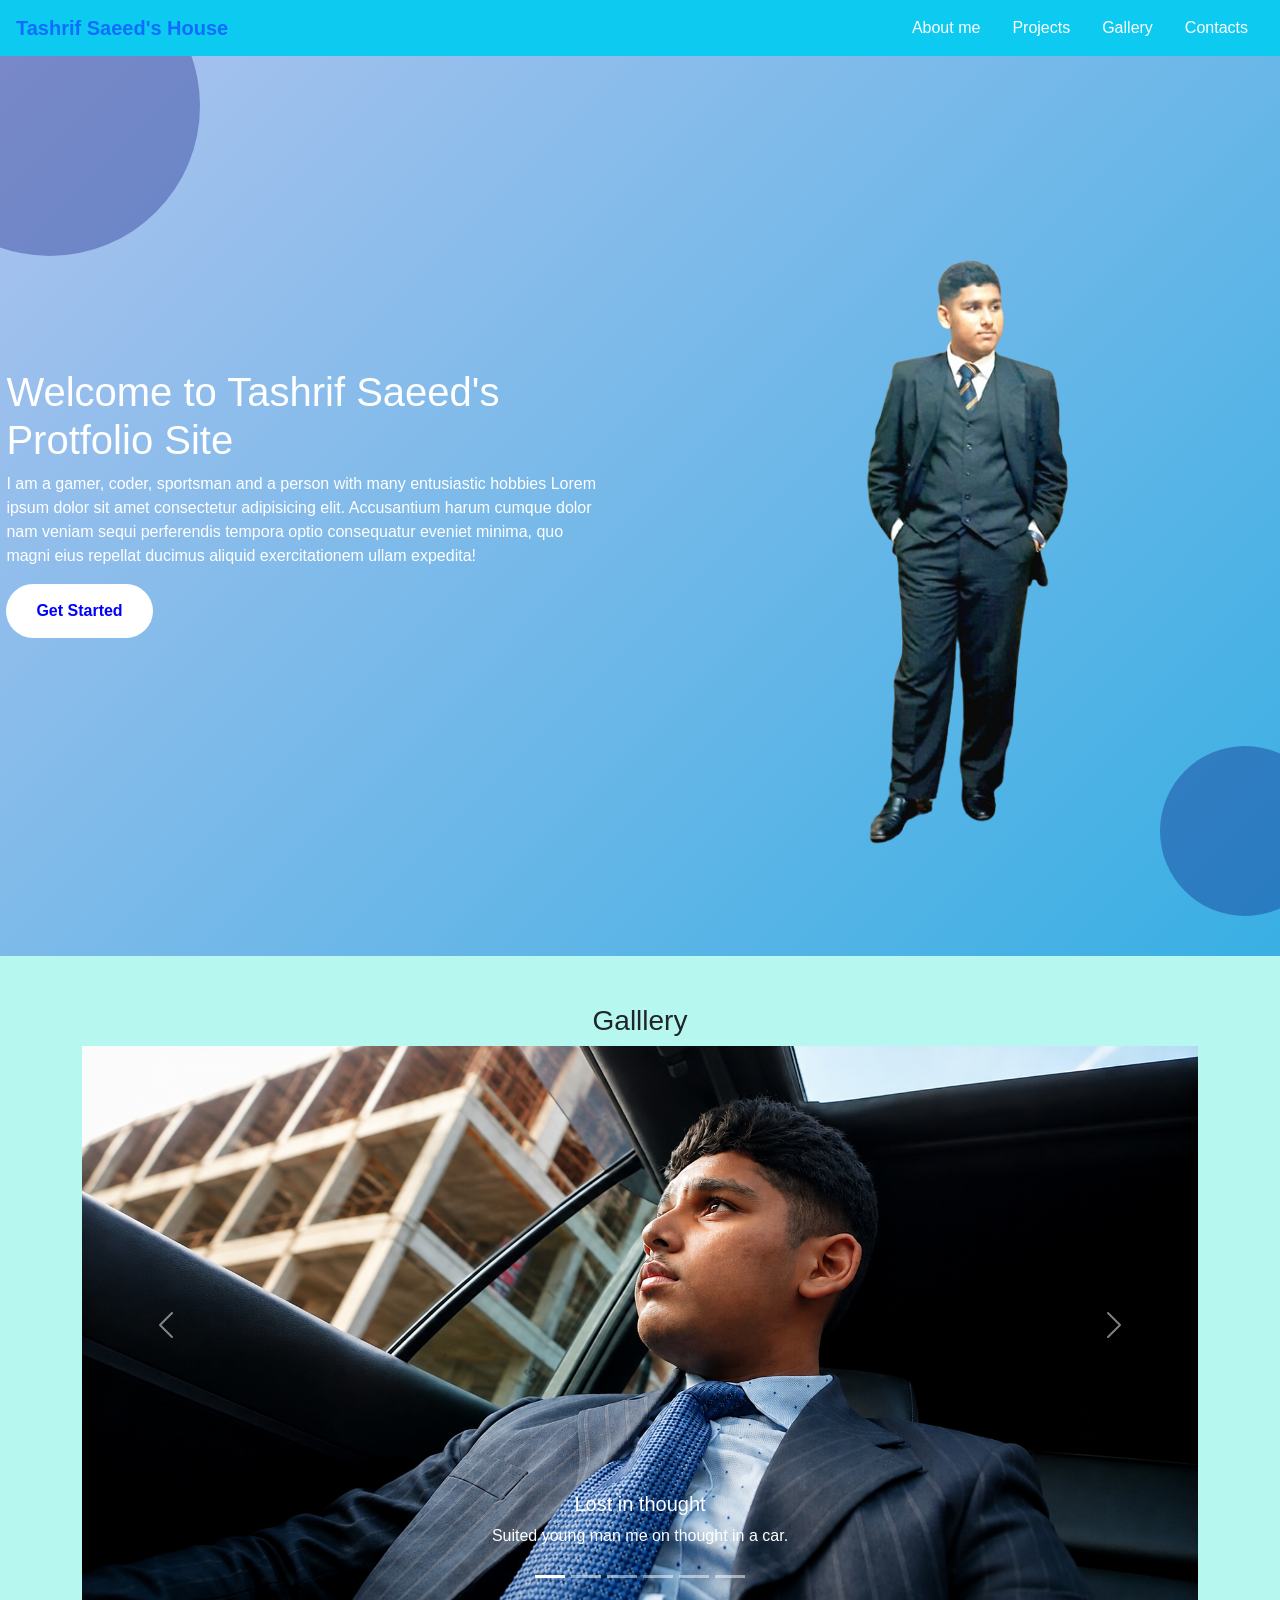
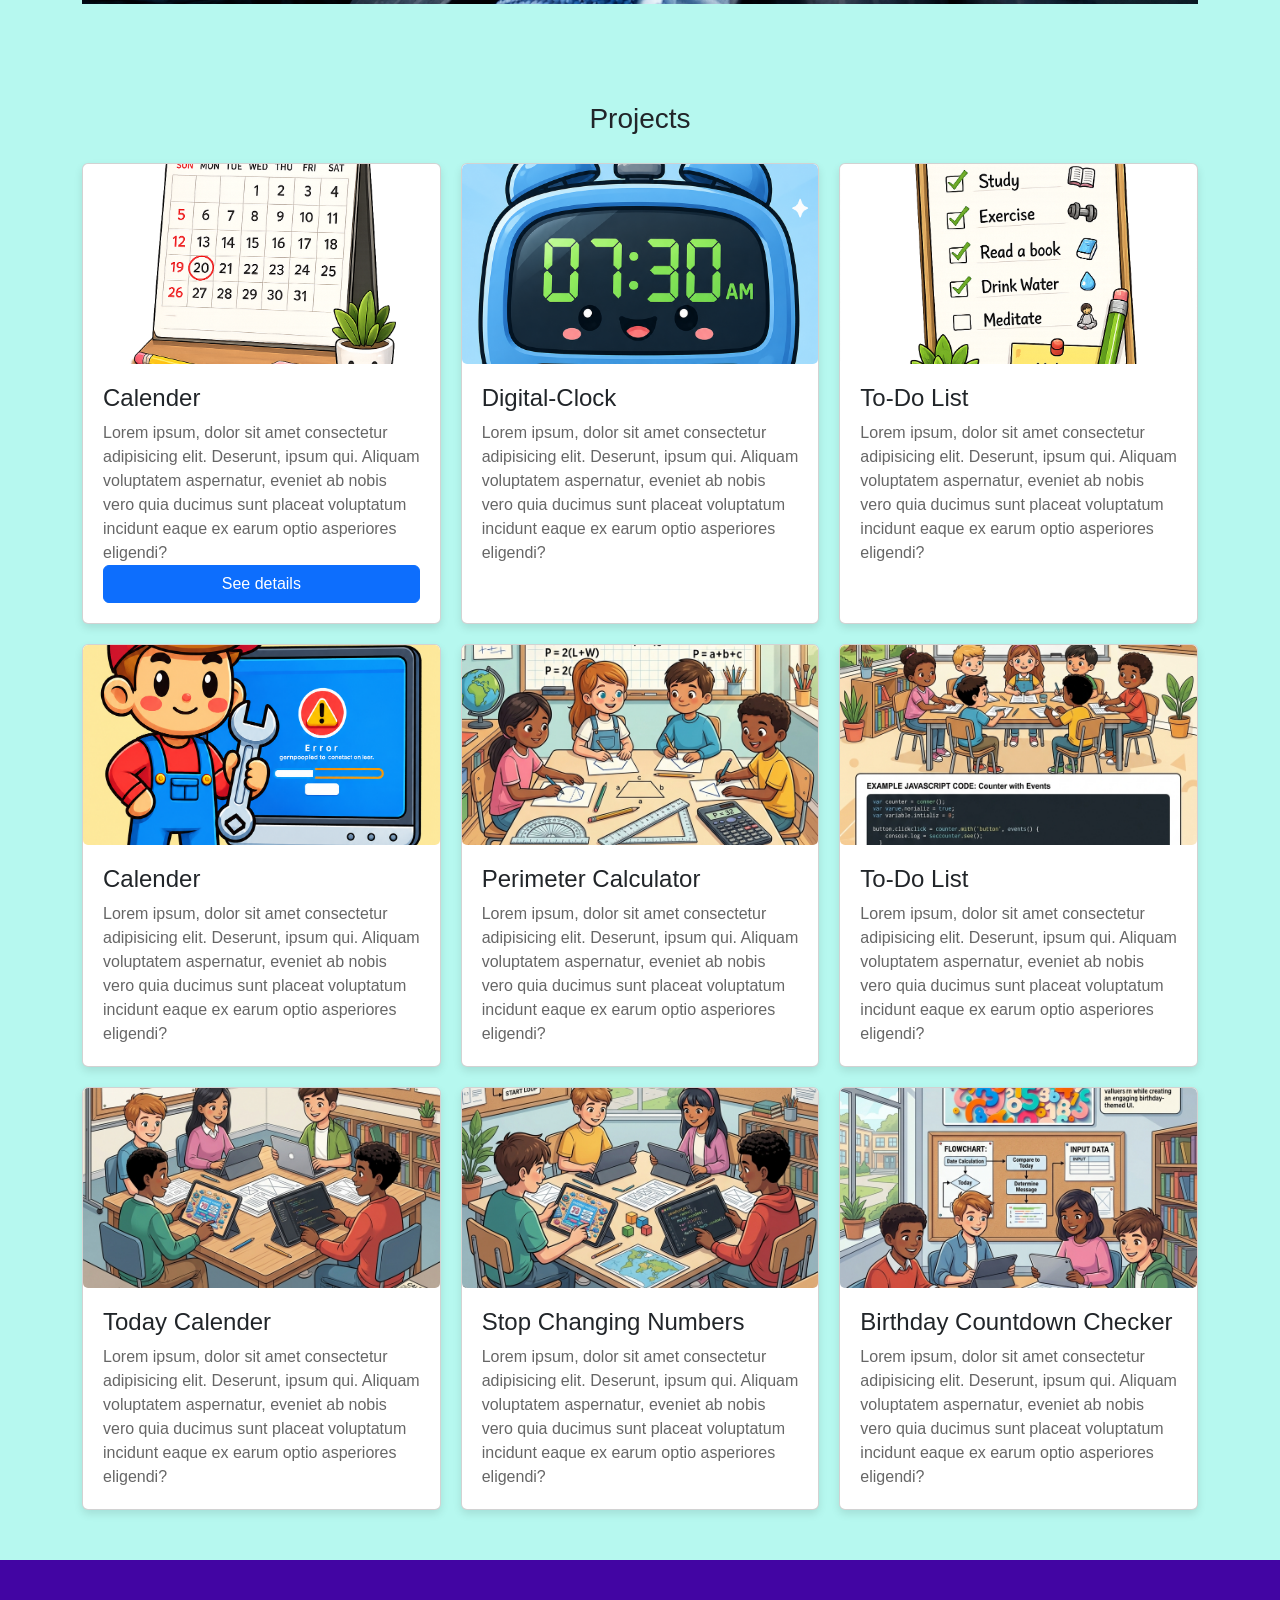
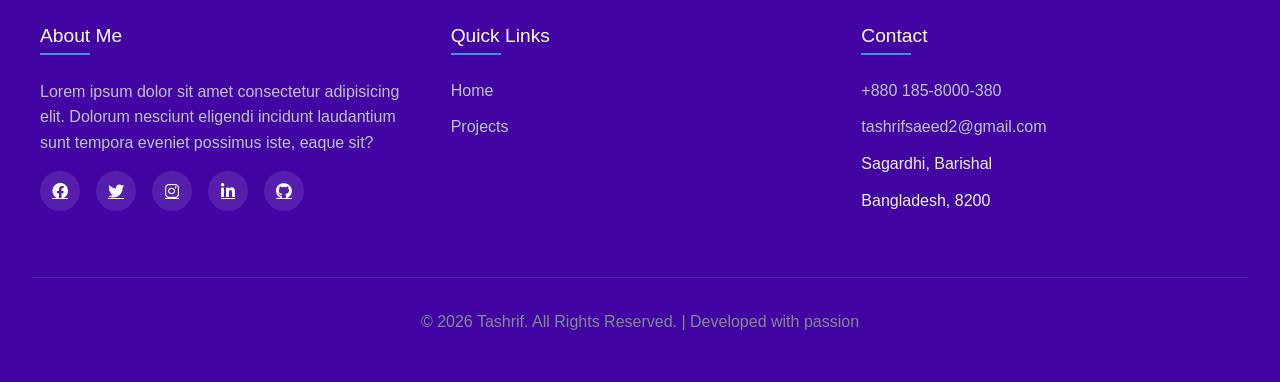
<file: My Website/index.html>
<!DOCTYPE html>
<html lang="en">

<head>
    <meta charset="UTF-8">
    <meta name="viewport" content="width=device-width, initial-scale=1.0">
    <title>Tashrif Saeed's House</title>
    <link rel="stylesheet" href="style.css">
    <link href="https://cdn.jsdelivr.net/npm/bootstrap@5.3.8/dist/css/bootstrap.min.css" rel="stylesheet"
        integrity="sha384-sRIl4kxILFvY47J16cr9ZwB07vP4J8+LH7qKQnuqkuIAvNWLzeN8tE5YBujZqJLB" crossorigin="anonymous">
    <script src="https://cdn.jsdelivr.net/npm/bootstrap@5.3.8/dist/js/bootstrap.bundle.min.js"
        integrity="sha384-FKyoEForCGlyvwx9Hj09JcYn3nv7wiPVlz7YYwJrWVcXK/BmnVDxM+D2scQbITxI"
        crossorigin="anonymous"></script>
    <link rel="stylesheet" href="https://cdnjs.cloudflare.com/ajax/libs/animate.css/4.1.1/animate.min.css"
        integrity="sha512-c42qTSw/wPZ3/5LBzD+Bw5f7bSF2oxou6wEb+I/lqeaKV5FDIfMvvRp772y4jcJLKuGUOpbJMdg/BTl50fJYAw=="
        crossorigin="anonymous" referrerpolicy="no-referrer" />
    <!-- Font Awesome for icons (optional) -->

    <link rel="stylesheet" href="https://cdnjs.cloudflare.com/ajax/libs/font-awesome/6.0.0-beta3/css/all.min.css">
    <link rel="icon" type="image/png" sizes="16x16" href="Assets\favicon-16x16.png">
</head>

<body>
    <header>
        <nav id="navbar-example" class="navbar bg-info px-3 ">
            <a class="navbar-brand fw-bold text-primary animate__animated animate__fadeInLeft"
                href="index.html">Tashrif Saeed's
                House</a>
            <ul class="nav nav-pills">
                <li class="nav-item">
                    <a class="nav-link text-white animate__animated animate__fadeInLeft" href="about.html">About me</a>
                </li>
                <li class="nav-item">
                    <a class="nav-link text-white animate__animated animate__fadeInLeft"
                        href="projects.html">Projects</a>
                </li>
                <li class="nav-item">
                    <a class="nav-link text-white animate__animated animate__fadeInLeft" href="gallery.html">Gallery</a>
                </li>
                <li class="nav-item">
                    <a class="nav-link text-white animate__animated animate__fadeInLeft" href="#footer">Contacts</a>
                </li>
            </ul>
        </nav>

    </header>
    <main>
        <section class="hero">
            <div class="hero-content">
                <h1>Welcome to Tashrif Saeed's Protfolio Site</h1>
                <p>I am a gamer, coder, sportsman and a person with many entusiastic hobbies Lorem ipsum dolor sit amet
                    consectetur adipisicing elit. Accusantium harum cumque dolor nam veniam sequi perferendis tempora
                    optio consequatur eveniet minima, quo magni eius repellat ducimus aliquid exercitationem ullam
                    expedita!</p>
                <a href="#slider" class="cta-button">Get Started</a>
            </div>
            <img src="Assets/ok.png" alt="Hero Image" class="hero-image">
            <div class="circle circle-1"></div>
            <div class="circle circle-2"></div>
        </section>
        <div class="container">
            <section id="slider" class="gallery">
                <h3 class="text-center mt-5 mb-2">Galllery</h3>
                <div id="carouselExampleCaptions" class="carousel slide">
                    <div class="carousel-indicators">
                        <button type="button" data-bs-target="#carouselExampleCaptions" data-bs-slide-to="0"
                            class="active" aria-current="true" aria-label="Slide 1"></button>
                        <button type="button" data-bs-target="#carouselExampleCaptions" data-bs-slide-to="1"
                            aria-label="Slide 2"></button>
                        <button type="button" data-bs-target="#carouselExampleCaptions" data-bs-slide-to="2"
                            aria-label="Slide 3"></button>
                        <button type="button" data-bs-target="#carouselExampleCaptions" data-bs-slide-to="3"
                            aria-label="Slide 4"></button>
                        <button type="button" data-bs-target="#carouselExampleCaptions" data-bs-slide-to="4"
                            aria-label="Slide 5"></button>
                        <button type="button" data-bs-target="#carouselExampleCaptions" data-bs-slide-to="5"
                            aria-label="Slide 6"></button>
                    </div>
                    <div class="carousel-inner">
                        <div class="carousel-item active">
                            <img src="Assets/1.png" class="d-block w-100" alt="m1">
                            <div class="carousel-caption d-none d-md-block">
                                <h5>Lost in thought</h5>
                                <p>Suited young man me on thought in a car.</p>
                            </div>
                        </div>
                        <div class="carousel-item">
                            <img src="Assets/2.png" class="d-block w-100" alt="me2">
                            <div class="carousel-caption d-none d-md-block">
                                <h5>Baby</h5>
                                <p>Me as a baby with ihram on way to Makkah.</p>
                            </div>
                        </div>
                        <div class="carousel-item">
                            <img src="Assets/3.png" class="d-block w-100" alt="me3">
                            <div class="carousel-caption d-none d-md-block">
                                <h5>Beach</h5>
                                <p>In Cox's Bazar Beach</p>
                            </div>
                        </div>
                        <div class="carousel-item">
                            <img src="Assets/4.png" class="d-block w-100" alt="me3">
                            <div class="carousel-caption d-none d-md-block">
                                <h5>School</h5>
                                <p>Taking a selfie with my friends at school gate.</p>
                            </div>
                        </div>
                        <div class="carousel-item">
                            <img src="Assets/5.png" class="d-block w-100" alt="me5">
                            <div class="carousel-caption d-none d-md-block">
                                <h5>Car</h5>
                                <p>In a car with my father.</p>
                            </div>
                        </div>
                        <div class="carousel-item">
                            <img src="Assets/6.png" class="d-block w-100" alt="me6">
                            <div class="carousel-caption d-none d-md-block">
                                <h5>River</h5>
                                <p>On the lritonkhola river side.</p>
                            </div>
                        </div>
                    </div>
                    <button class="carousel-control-prev" type="button" data-bs-target="#carouselExampleCaptions"
                        data-bs-slide="prev">
                        <span class="carousel-control-prev-icon" aria-hidden="true"></span>
                        <span class="visually-hidden">Previous</span>
                    </button>
                    <button class="carousel-control-next" type="button" data-bs-target="#carouselExampleCaptions"
                        data-bs-slide="next">
                        <span class="carousel-control-next-icon" aria-hidden="true"></span>
                        <span class="visually-hidden">Next</span>
                    </button>
                </div>
            </section>
            <section class="cards-container">
                <h3 class="text-center mt-5 mb-2">Projects</h3>
                <div class="card">
                    <img src="Assets/Calender.png" alt="Calender" class="card-img">
                    <div class="card-content">
                        <h3 class="card-title">Calender</h3>
                        <p class="card-desc">Lorem ipsum, dolor sit amet consectetur adipisicing elit. Deserunt, ipsum
                            qui. Aliquam
                            voluptatem aspernatur, eveniet ab nobis vero quia ducimus sunt placeat voluptatum incidunt
                            eaque ex
                            earum optio asperiores eligendi?</p>
                            <a href="https://github.com/tashrifsaeed2-dot/mycalender.git" class="btn btn-primary w-100" target="_blank">See details</a>
                    </div>
                </div>

                <div class="card">
                    <img src="Assets/DIGICLOCK.png" alt="Digital-Clock" class="card-img">
                    <div class="card-content">
                        <h3 class="card-title">Digital-Clock</h3>
                        <p class="card-desc">Lorem ipsum, dolor sit amet consectetur adipisicing elit. Deserunt, ipsum
                            qui. Aliquam
                            voluptatem aspernatur, eveniet ab nobis vero quia ducimus sunt placeat voluptatum incidunt
                            eaque ex
                            earum optio asperiores eligendi?</p>
                    </div>
                </div>

                <div class="card">
                    <img src="Assets/To do list.png" alt="To-Do-List-App-using-JS" class="card-img">
                    <div class="card-content">
                        <h3 class="card-title">To-Do List</h3>
                        <p class="card-desc">Lorem ipsum, dolor sit amet consectetur adipisicing elit. Deserunt, ipsum
                            qui. Aliquam
                            voluptatem aspernatur, eveniet ab nobis vero quia ducimus sunt placeat voluptatum incidunt
                            eaque ex
                            earum optio asperiores eligendi?</p>
                    </div>
                </div>

                <!-- Card 4 -->
                <div class="card">
                    <img src="Assets/Text fixer.png" alt="Calender" class="card-img">
                    <div class="card-content">
                        <h3 class="card-title">Calender</h3>
                        <p class="card-desc">Lorem ipsum, dolor sit amet consectetur adipisicing elit. Deserunt, ipsum
                            qui. Aliquam
                            voluptatem aspernatur, eveniet ab nobis vero quia ducimus sunt placeat voluptatum incidunt
                            eaque ex
                            earum optio asperiores eligendi?</p>
                    </div>
                </div>

                <!-- Card 5 -->
                <div class="card">
                    <img src="Assets/Perimeter Calculator.png" alt="Digital-Clock" class="card-img">
                    <div class="card-content">
                        <h3 class="card-title">Perimeter Calculator</h3>
                        <p class="card-desc">Lorem ipsum, dolor sit amet consectetur adipisicing elit. Deserunt, ipsum
                            qui. Aliquam
                            voluptatem aspernatur, eveniet ab nobis vero quia ducimus sunt placeat voluptatum incidunt
                            eaque ex
                            earum optio asperiores eligendi?</p>
                    </div>
                </div>

                <!-- Card 6 -->
                <div class="card">
                    <img src="Assets/counter app.png" alt="To-Do-List-App-using-JS" class="card-img">
                    <div class="card-content">
                        <h3 class="card-title">To-Do List</h3>
                        <p class="card-desc">Lorem ipsum, dolor sit amet consectetur adipisicing elit. Deserunt, ipsum
                            qui. Aliquam
                            voluptatem aspernatur, eveniet ab nobis vero quia ducimus sunt placeat voluptatum incidunt
                            eaque ex
                            earum optio asperiores eligendi?</p>
                    </div>
                </div>

                <div class="card">
                    <img src="Assets/today calender.png" alt="Calender" class="card-img">
                    <div class="card-content">
                        <h3 class="card-title">Today Calender</h3>
                        <p class="card-desc">Lorem ipsum, dolor sit amet consectetur adipisicing elit. Deserunt, ipsum
                            qui. Aliquam
                            voluptatem aspernatur, eveniet ab nobis vero quia ducimus sunt placeat voluptatum incidunt
                            eaque ex
                            earum optio asperiores eligendi?</p>
                    </div>
                </div>

                <!-- Card 5 -->
                <div class="card">
                    <img src="Assets/stop changing number.png" alt="Digital-Clock" class="card-img">
                    <div class="card-content">
                        <h3 class="card-title">Stop Changing Numbers</h3>
                        <p class="card-desc">Lorem ipsum, dolor sit amet consectetur adipisicing elit. Deserunt, ipsum
                            qui. Aliquam
                            voluptatem aspernatur, eveniet ab nobis vero quia ducimus sunt placeat voluptatum incidunt
                            eaque ex
                            earum optio asperiores eligendi?</p>
                    </div>
                </div>

                <!-- Card 6 -->
                <div class="card">
                    <img src="Assets/bithday countdown checker.png" alt="To-Do-List-App-using-JS" class="card-img">
                    <div class="card-content">
                        <h3 class="card-title">Birthday Countdown Checker</h3>
                        <p class="card-desc">Lorem ipsum, dolor sit amet consectetur adipisicing elit. Deserunt, ipsum
                            qui. Aliquam
                            voluptatem aspernatur, eveniet ab nobis vero quia ducimus sunt placeat voluptatum incidunt
                            eaque ex
                            earum optio asperiores eligendi?</p>
                    </div>
                </div>
            </section>
        </div>
    </main>
    <footer>
        <div id="footer" class="footer-container">
            <!-- Column 1: About Me -->
            <div class="footer-column">
                <h3>About Me</h3>
                <p>Lorem ipsum dolor sit amet consectetur adipisicing elit. Dolorum nesciunt eligendi incidunt
                    laudantium
                    sunt tempora eveniet possimus iste, eaque sit?</p>
                <div class="social-links">
                    <a href="https://www.facebook.com/tashrif.saeed" target="_blank"><i class="fab fa-facebook"></i></a>
                    <a href="https://x.com/SaeedTashrif"><i class="fab fa-twitter" target="_blank"></i></a>
                    <a href="https://share.google/kG3kjSxrr4SnviPJ1" target="_blank"><i class="fab fa-instagram"></i></a>
                    <a href="#"><i class="fab fa-linkedin-in" target="_blank"></i></a>
                    <a href="https://github.com/tashrifsaeed2-dot"><i class="fab fa-github" target="_blank"></i></a>
                </div>
            </div>

            <!-- Column 2: Quick Links -->
            <div class="footer-column">
                <h3>Quick Links</h3>
                <ul>
                    <li><a href="index.html">Home</a></li>
                    <li><a href="projects.html">Projects</a></li>
                </ul>
            </div>

            <!-- Column 3: Contact -->
            <div class="footer-column">
                <h3>Contact</h3>
                <ul>
                    <li><a href="tel:+880 185-8000-380">+880 185-8000-380</a></li>
                    <li><a href="mailto:tashrifsaeed2@gmail.com">tashrifsaeed2@gmail.com</a></li>
                    <li>Sagardhi, Barishal</li>
                    <li>Bangladesh, 8200</li>
                </ul>
            </div>
        </div>

        <!-- Footer Bottom (Outside container for full width) -->
        <div class="footer-bottom">
            <p>&copy; 2026 Tashrif. All Rights Reserved. | Developed with passion</p>
        </div>
    </footer>

</body>

</html>
</file>
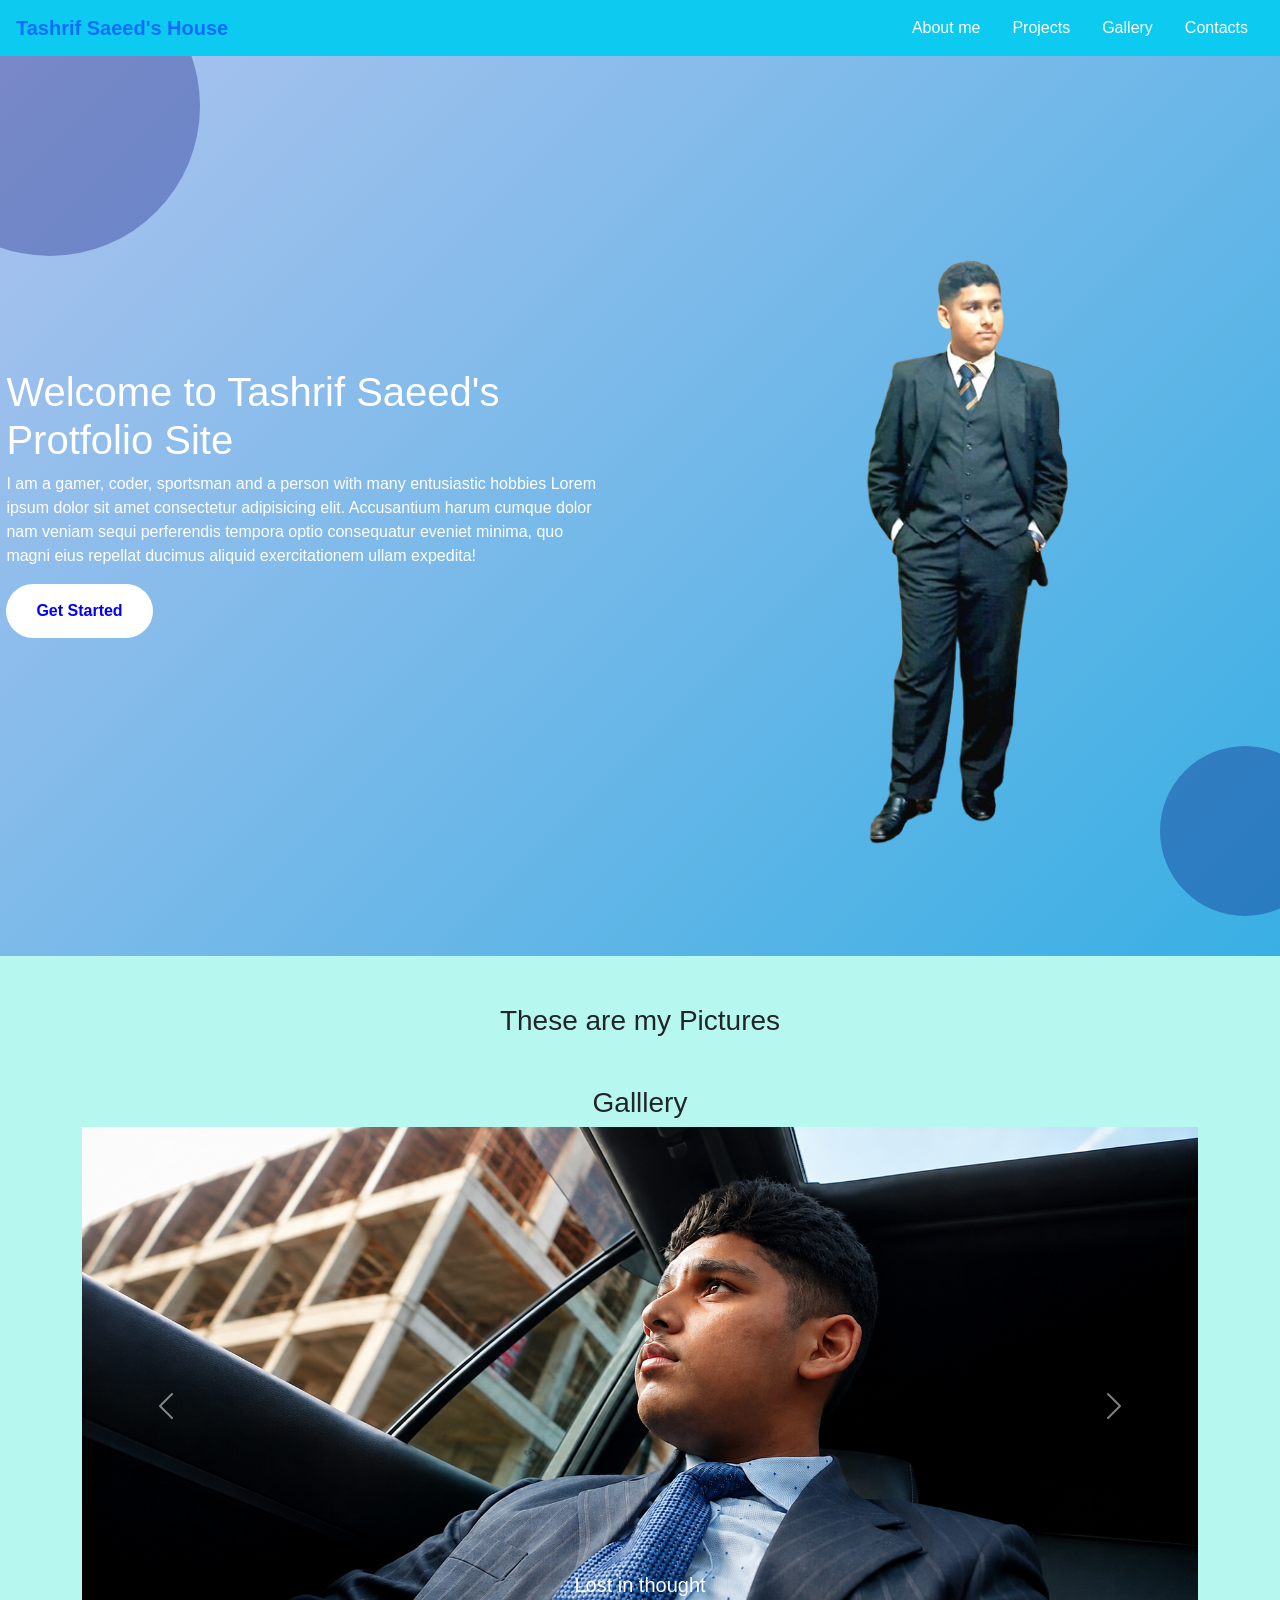
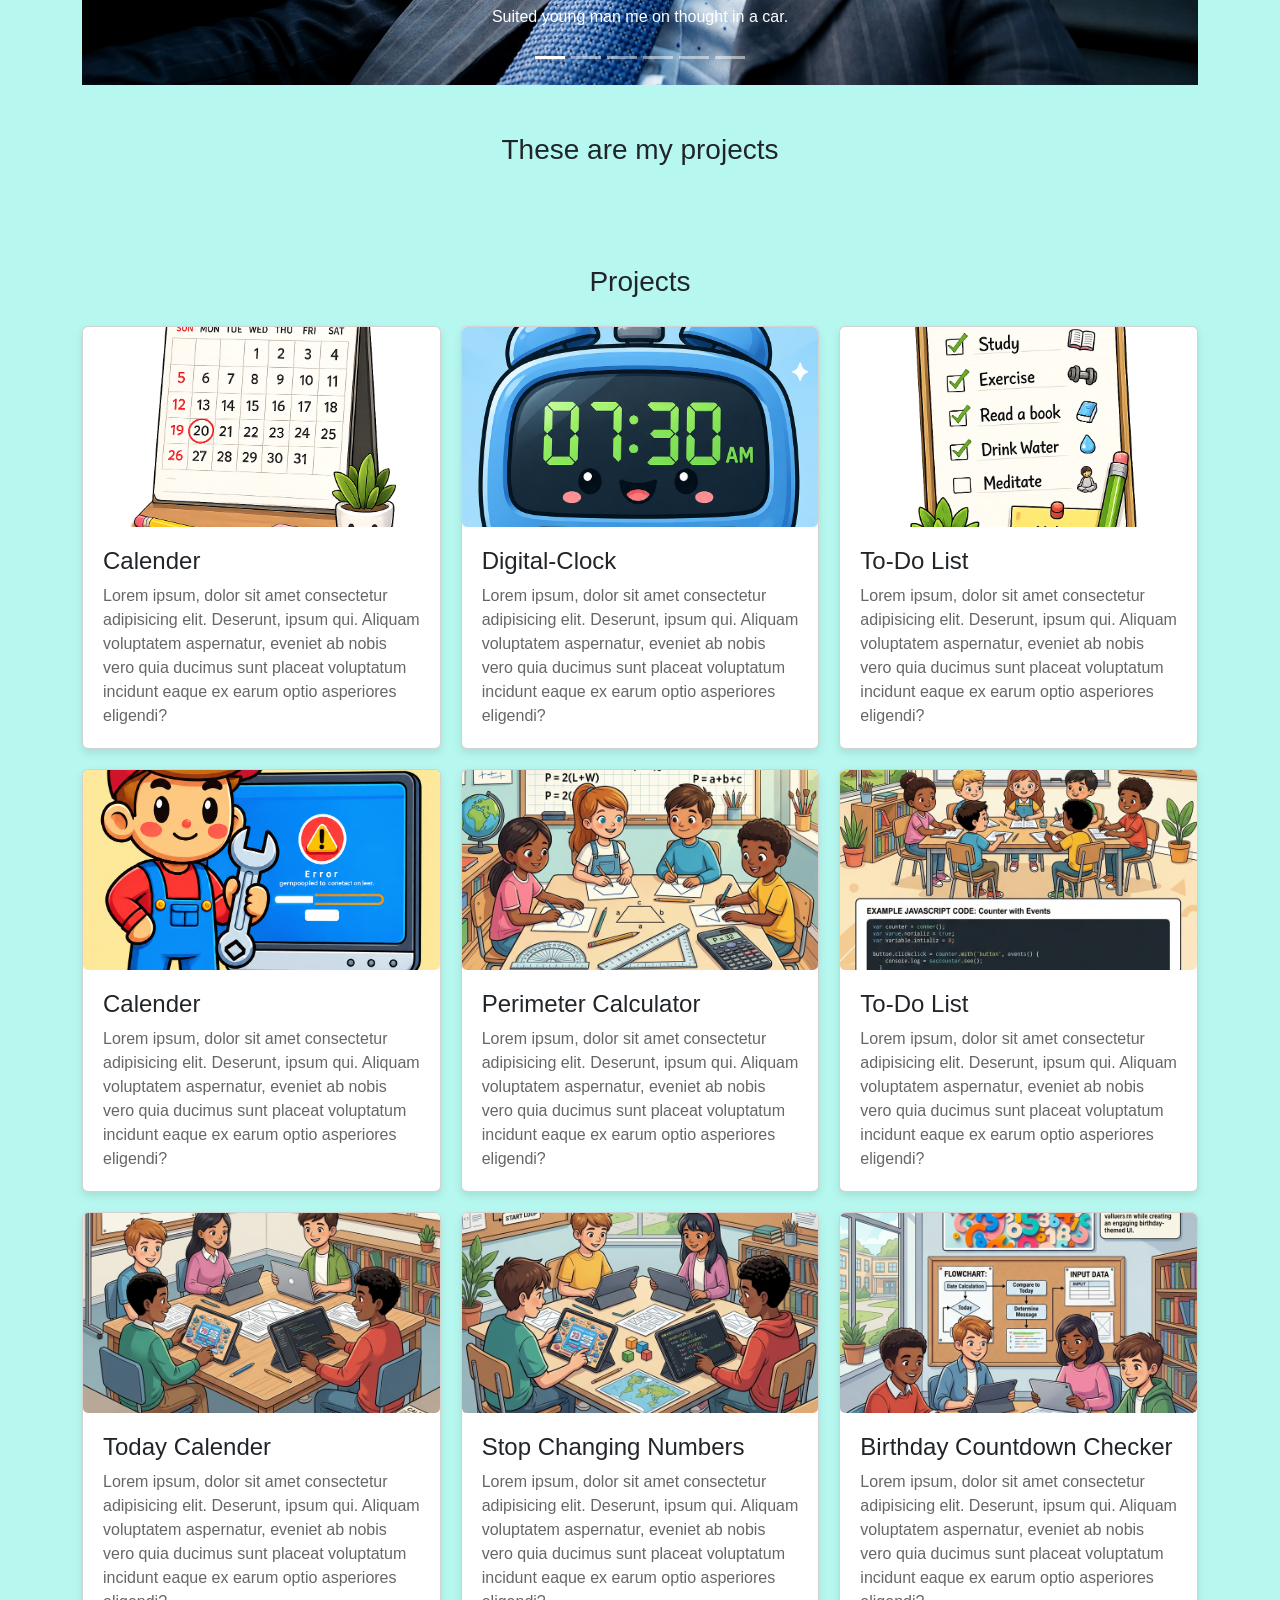
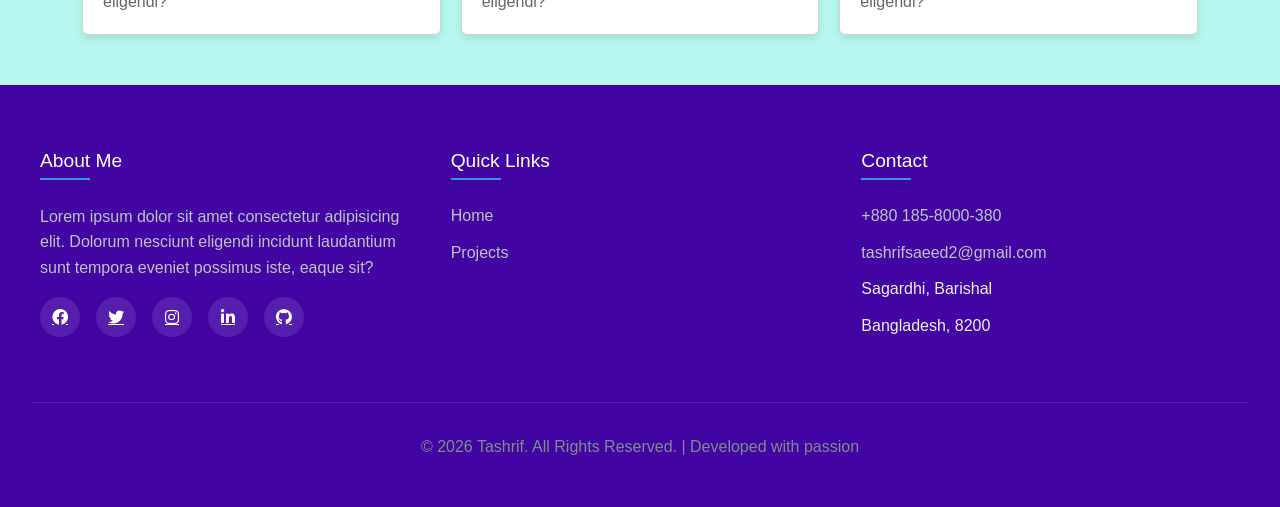
<file: My Website/about.html>
<!DOCTYPE html>
<html lang="en">

<head>
    <meta charset="UTF-8">
    <meta name="viewport" content="width=device-width, initial-scale=1.0">
    <title>Tashrif Saeed's House</title>
    <link rel="stylesheet" href="style.css">
    <link href="https://cdn.jsdelivr.net/npm/bootstrap@5.3.8/dist/css/bootstrap.min.css" rel="stylesheet"
        integrity="sha384-sRIl4kxILFvY47J16cr9ZwB07vP4J8+LH7qKQnuqkuIAvNWLzeN8tE5YBujZqJLB" crossorigin="anonymous">
    <script src="https://cdn.jsdelivr.net/npm/bootstrap@5.3.8/dist/js/bootstrap.bundle.min.js"
        integrity="sha384-FKyoEForCGlyvwx9Hj09JcYn3nv7wiPVlz7YYwJrWVcXK/BmnVDxM+D2scQbITxI"
        crossorigin="anonymous"></script>
    <link rel="stylesheet" href="https://cdnjs.cloudflare.com/ajax/libs/animate.css/4.1.1/animate.min.css"
        integrity="sha512-c42qTSw/wPZ3/5LBzD+Bw5f7bSF2oxou6wEb+I/lqeaKV5FDIfMvvRp772y4jcJLKuGUOpbJMdg/BTl50fJYAw=="
        crossorigin="anonymous" referrerpolicy="no-referrer" />
    <!-- Font Awesome for icons (optional) -->

    <link rel="stylesheet" href="https://cdnjs.cloudflare.com/ajax/libs/font-awesome/6.0.0-beta3/css/all.min.css">
    <link rel="icon" type="image/png" sizes="16x16" href="Assets\favicon-16x16.png">
</head>

<body>
    <header>
        <nav id="navbar-example" class="navbar bg-info px-3 ">
            <a class="navbar-brand fw-bold text-primary animate__animated animate__fadeInLeft" href="index.html">Tashrif
                Saeed's
                House</a>
            <ul class="nav nav-pills">
                <li class="nav-item">
                    <a class="nav-link text-white animate__animated animate__fadeInLeft" href="about.html">About me</a>
                </li>
                <li class="nav-item">
                    <a class="nav-link text-white animate__animated animate__fadeInLeft"
                        href="projects.html">Projects</a>
                </li>
                <li class="nav-item">
                    <a class="nav-link text-white animate__animated animate__fadeInLeft" href="gallery.html">Gallery</a>
                </li>
                <li class="nav-item">
                    <a class="nav-link text-white animate__animated animate__fadeInLeft" href="#footer">Contacts</a>
                </li>
            </ul>
        </nav>

    </header>
    <main>
        <section class="hero">
            <div class="hero-content">
                <h1>Welcome to Tashrif Saeed's Protfolio Site</h1>
                <p>I am a gamer, coder, sportsman and a person with many entusiastic hobbies Lorem ipsum dolor sit amet
                    consectetur adipisicing elit. Accusantium harum cumque dolor nam veniam sequi perferendis tempora
                    optio consequatur eveniet minima, quo magni eius repellat ducimus aliquid exercitationem ullam
                    expedita!</p>
                <a href="#slider" class="cta-button">Get Started</a>
            </div>
            <img src="Assets/ok.png" alt="Hero Image" class="hero-image">
            <div class="circle circle-1"></div>
            <div class="circle circle-2"></div>
        </section>
        <div class="container">
            <h3 class="text-center mt-5 mb-2">These are my Pictures</h3>
            <section id="slider" class="gallery">
                <h3 class="text-center mt-5 mb-2">Galllery</h3>
                <div id="carouselExampleCaptions" class="carousel slide">
                    <div class="carousel-indicators">
                        <button type="button" data-bs-target="#carouselExampleCaptions" data-bs-slide-to="0"
                            class="active" aria-current="true" aria-label="Slide 1"></button>
                        <button type="button" data-bs-target="#carouselExampleCaptions" data-bs-slide-to="1"
                            aria-label="Slide 2"></button>
                        <button type="button" data-bs-target="#carouselExampleCaptions" data-bs-slide-to="2"
                            aria-label="Slide 3"></button>
                        <button type="button" data-bs-target="#carouselExampleCaptions" data-bs-slide-to="3"
                            aria-label="Slide 4"></button>
                        <button type="button" data-bs-target="#carouselExampleCaptions" data-bs-slide-to="4"
                            aria-label="Slide 5"></button>
                        <button type="button" data-bs-target="#carouselExampleCaptions" data-bs-slide-to="5"
                            aria-label="Slide 6"></button>
                    </div>
                    <div class="carousel-inner">
                        <div class="carousel-item active">
                            <img src="Assets/1.png" class="d-block w-100" alt="m1">
                            <div class="carousel-caption d-none d-md-block">
                                <h5>Lost in thought</h5>
                                <p>Suited young man me on thought in a car.</p>
                            </div>
                        </div>
                        <div class="carousel-item">
                            <img src="Assets/2.png" class="d-block w-100" alt="me2">
                            <div class="carousel-caption d-none d-md-block">
                                <h5>Baby</h5>
                                <p>Me as a baby with ihram on way to Makkah.</p>
                            </div>
                        </div>
                        <div class="carousel-item">
                            <img src="Assets/3.png" class="d-block w-100" alt="me3">
                            <div class="carousel-caption d-none d-md-block">
                                <h5>Beach</h5>
                                <p>In Cox's Bazar Beach</p>
                            </div>
                        </div>
                        <div class="carousel-item">
                            <img src="Assets/4.png" class="d-block w-100" alt="me3">
                            <div class="carousel-caption d-none d-md-block">
                                <h5>School</h5>
                                <p>Taking a selfie with my friends at school gate.</p>
                            </div>
                        </div>
                        <div class="carousel-item">
                            <img src="Assets/5.png" class="d-block w-100" alt="me5">
                            <div class="carousel-caption d-none d-md-block">
                                <h5>Car</h5>
                                <p>In a car with my father.</p>
                            </div>
                        </div>
                        <div class="carousel-item">
                            <img src="Assets/6.png" class="d-block w-100" alt="me6">
                            <div class="carousel-caption d-none d-md-block">
                                <h5>River</h5>
                                <p>On the lritonkhola river side.</p>
                            </div>
                        </div>
                    </div>
                    <button class="carousel-control-prev" type="button" data-bs-target="#carouselExampleCaptions"
                        data-bs-slide="prev">
                        <span class="carousel-control-prev-icon" aria-hidden="true"></span>
                        <span class="visually-hidden">Previous</span>
                    </button>
                    <button class="carousel-control-next" type="button" data-bs-target="#carouselExampleCaptions"
                        data-bs-slide="next">
                        <span class="carousel-control-next-icon" aria-hidden="true"></span>
                        <span class="visually-hidden">Next</span>
                    </button>
                </div>
            </section>
            <h3 class="text-center mt-5 mb-2">These are my projects</h3>
            <section class="cards-container">
                <h3 class="text-center mt-5 mb-2">Projects</h3>
                <div class="card">
                    <img src="Assets/Calender.png" alt="Calender" class="card-img">
                    <div class="card-content">
                        <h3 class="card-title">Calender</h3>
                        <p class="card-desc">Lorem ipsum, dolor sit amet consectetur adipisicing elit. Deserunt, ipsum
                            qui. Aliquam
                            voluptatem aspernatur, eveniet ab nobis vero quia ducimus sunt placeat voluptatum incidunt
                            eaque ex
                            earum optio asperiores eligendi?</p>
                    </div>
                </div>

                <div class="card">
                    <img src="Assets/DIGICLOCK.png" alt="Digital-Clock" class="card-img">
                    <div class="card-content">
                        <h3 class="card-title">Digital-Clock</h3>
                        <p class="card-desc">Lorem ipsum, dolor sit amet consectetur adipisicing elit. Deserunt, ipsum
                            qui. Aliquam
                            voluptatem aspernatur, eveniet ab nobis vero quia ducimus sunt placeat voluptatum incidunt
                            eaque ex
                            earum optio asperiores eligendi?</p>
                    </div>
                </div>

                <div class="card">
                    <img src="Assets/To do list.png" alt="To-Do-List-App-using-JS" class="card-img">
                    <div class="card-content">
                        <h3 class="card-title">To-Do List</h3>
                        <p class="card-desc">Lorem ipsum, dolor sit amet consectetur adipisicing elit. Deserunt, ipsum
                            qui. Aliquam
                            voluptatem aspernatur, eveniet ab nobis vero quia ducimus sunt placeat voluptatum incidunt
                            eaque ex
                            earum optio asperiores eligendi?</p>
                    </div>
                </div>

                <!-- Card 4 -->
                <div class="card">
                    <img src="Assets/Text fixer.png" alt="Calender" class="card-img">
                    <div class="card-content">
                        <h3 class="card-title">Calender</h3>
                        <p class="card-desc">Lorem ipsum, dolor sit amet consectetur adipisicing elit. Deserunt, ipsum
                            qui. Aliquam
                            voluptatem aspernatur, eveniet ab nobis vero quia ducimus sunt placeat voluptatum incidunt
                            eaque ex
                            earum optio asperiores eligendi?</p>
                    </div>
                </div>

                <!-- Card 5 -->
                <div class="card">
                    <img src="Assets/Perimeter Calculator.png" alt="Digital-Clock" class="card-img">
                    <div class="card-content">
                        <h3 class="card-title">Perimeter Calculator</h3>
                        <p class="card-desc">Lorem ipsum, dolor sit amet consectetur adipisicing elit. Deserunt, ipsum
                            qui. Aliquam
                            voluptatem aspernatur, eveniet ab nobis vero quia ducimus sunt placeat voluptatum incidunt
                            eaque ex
                            earum optio asperiores eligendi?</p>
                    </div>
                </div>

                <!-- Card 6 -->
                <div class="card">
                    <img src="Assets/counter app.png" alt="To-Do-List-App-using-JS" class="card-img">
                    <div class="card-content">
                        <h3 class="card-title">To-Do List</h3>
                        <p class="card-desc">Lorem ipsum, dolor sit amet consectetur adipisicing elit. Deserunt, ipsum
                            qui. Aliquam
                            voluptatem aspernatur, eveniet ab nobis vero quia ducimus sunt placeat voluptatum incidunt
                            eaque ex
                            earum optio asperiores eligendi?</p>
                    </div>
                </div>

                <div class="card">
                    <img src="Assets/today calender.png" alt="Calender" class="card-img">
                    <div class="card-content">
                        <h3 class="card-title">Today Calender</h3>
                        <p class="card-desc">Lorem ipsum, dolor sit amet consectetur adipisicing elit. Deserunt, ipsum
                            qui. Aliquam
                            voluptatem aspernatur, eveniet ab nobis vero quia ducimus sunt placeat voluptatum incidunt
                            eaque ex
                            earum optio asperiores eligendi?</p>
                    </div>
                </div>

                <!-- Card 5 -->
                <div class="card">
                    <img src="Assets/stop changing number.png" alt="Digital-Clock" class="card-img">
                    <div class="card-content">
                        <h3 class="card-title">Stop Changing Numbers</h3>
                        <p class="card-desc">Lorem ipsum, dolor sit amet consectetur adipisicing elit. Deserunt, ipsum
                            qui. Aliquam
                            voluptatem aspernatur, eveniet ab nobis vero quia ducimus sunt placeat voluptatum incidunt
                            eaque ex
                            earum optio asperiores eligendi?</p>
                    </div>
                </div>

                <!-- Card 6 -->
                <div class="card">
                    <img src="Assets/bithday countdown checker.png" alt="To-Do-List-App-using-JS" class="card-img">
                    <div class="card-content">
                        <h3 class="card-title">Birthday Countdown Checker</h3>
                        <p class="card-desc">Lorem ipsum, dolor sit amet consectetur adipisicing elit. Deserunt, ipsum
                            qui. Aliquam
                            voluptatem aspernatur, eveniet ab nobis vero quia ducimus sunt placeat voluptatum incidunt
                            eaque ex
                            earum optio asperiores eligendi?</p>
                    </div>
                </div>
            </section>
        </div>
    </main>
    <footer>
        <div id="footer" class="footer-container">
            <!-- Column 1: About Me -->
            <div class="footer-column">
                <h3>About Me</h3>
                <p>Lorem ipsum dolor sit amet consectetur adipisicing elit. Dolorum nesciunt eligendi incidunt
                    laudantium
                    sunt tempora eveniet possimus iste, eaque sit?</p>
                <div class="social-links">
                    <a href="https://www.facebook.com/tashrif.saeed" target="_blank"><i class="fab fa-facebook"></i></a>
                    <a href="https://x.com/SaeedTashrif"><i class="fab fa-twitter" target="_blank"></i></a>
                    <a href="https://share.google/kG3kjSxrr4SnviPJ1" target="_blank"><i
                            class="fab fa-instagram"></i></a>
                    <a href="#"><i class="fab fa-linkedin-in" target="_blank"></i></a>
                    <a href="https://github.com/tashrifsaeed2-dot"><i class="fab fa-github" target="_blank"></i></a>
                </div>
            </div>

            <!-- Column 2: Quick Links -->
            <div class="footer-column">
                <h3>Quick Links</h3>
                <ul>
                    <li><a href="index.html">Home</a></li>
                    <li><a href="projects.html">Projects</a></li>
                </ul>
            </div>

            <!-- Column 3: Contact -->
            <div class="footer-column">
                <h3>Contact</h3>
                <ul>
                    <li><a href="tel:+880 185-8000-380">+880 185-8000-380</a></li>
                    <li><a href="mailto:info@example.com">tashrifsaeed2@gmail.com</a></li>
                    <li>Sagardhi, Barishal</li>
                    <li>Bangladesh, 8200</li>
                </ul>
            </div>
        </div>

        <!-- Footer Bottom (Outside container for full width) -->
        <div class="footer-bottom">
            <p>&copy; 2026 Tashrif. All Rights Reserved. | Developed with passion</p>
        </div>
    </footer>

</body>

</html>
</file>
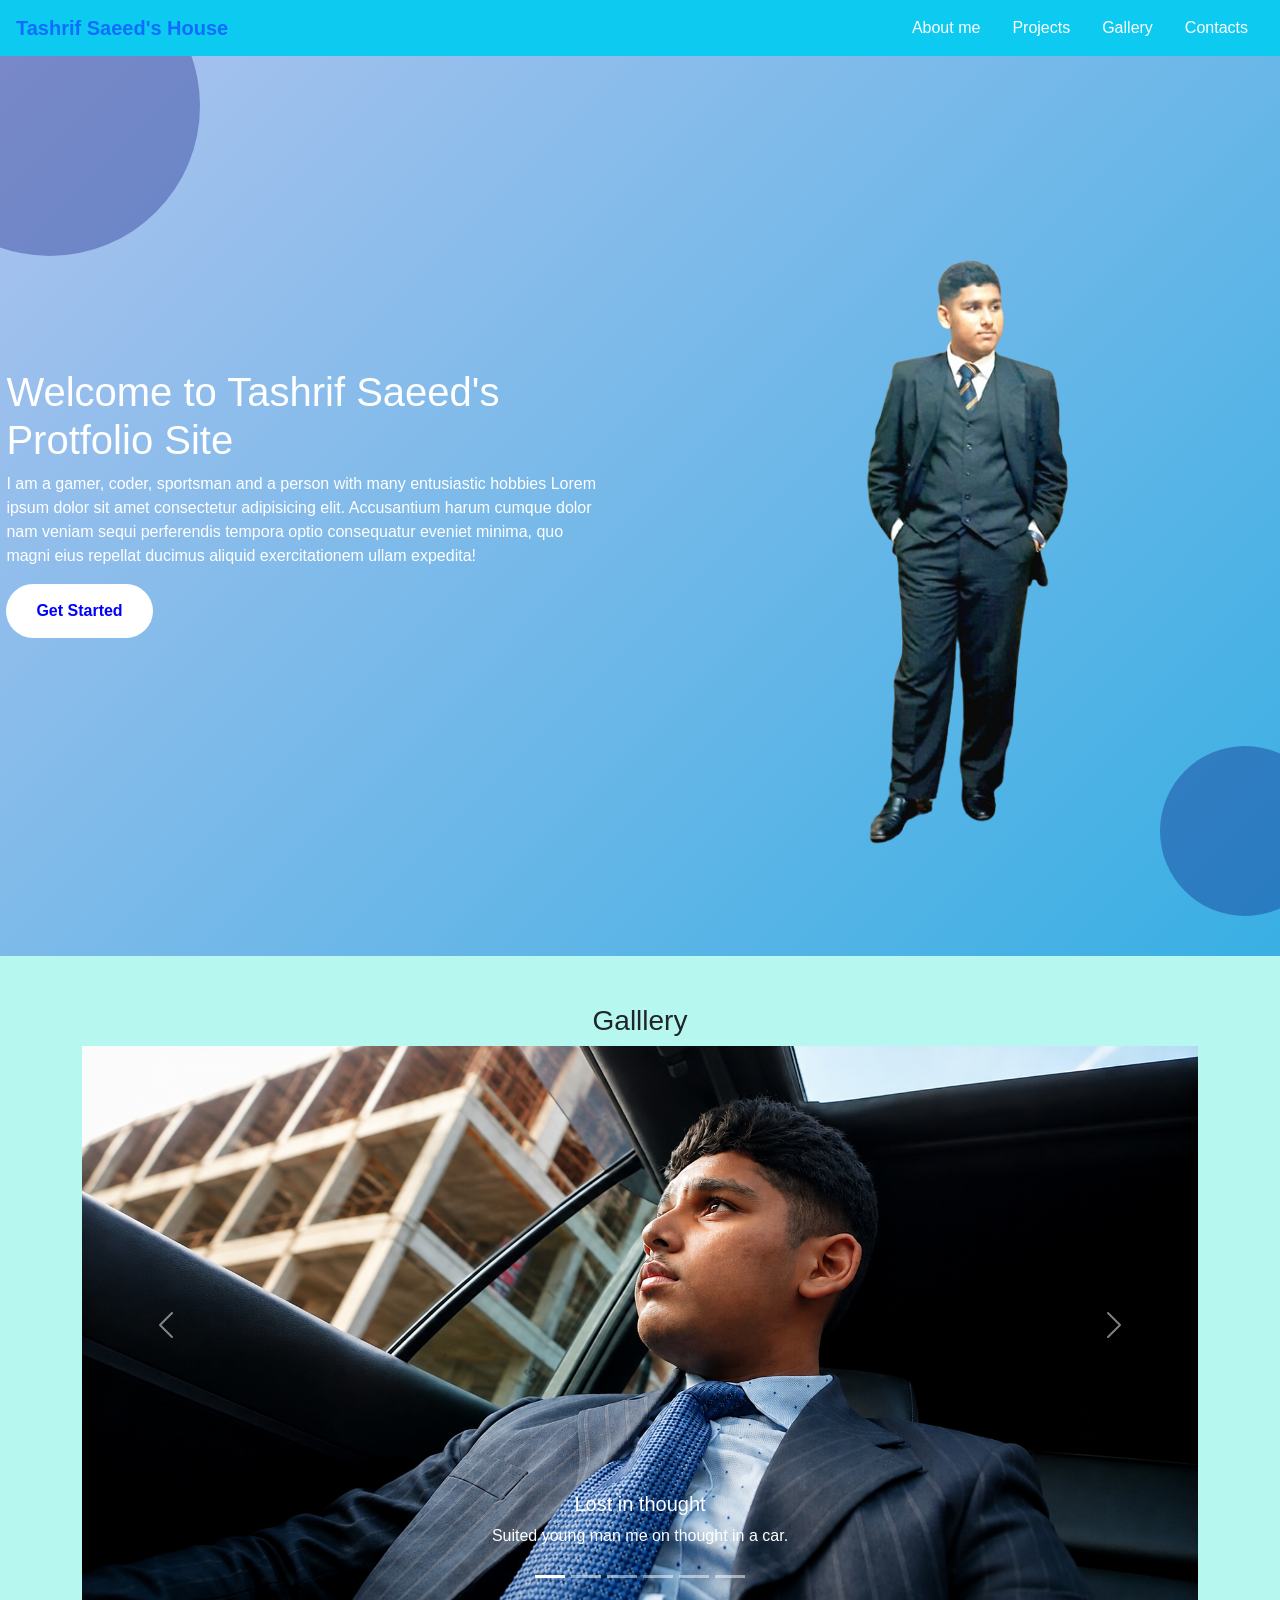
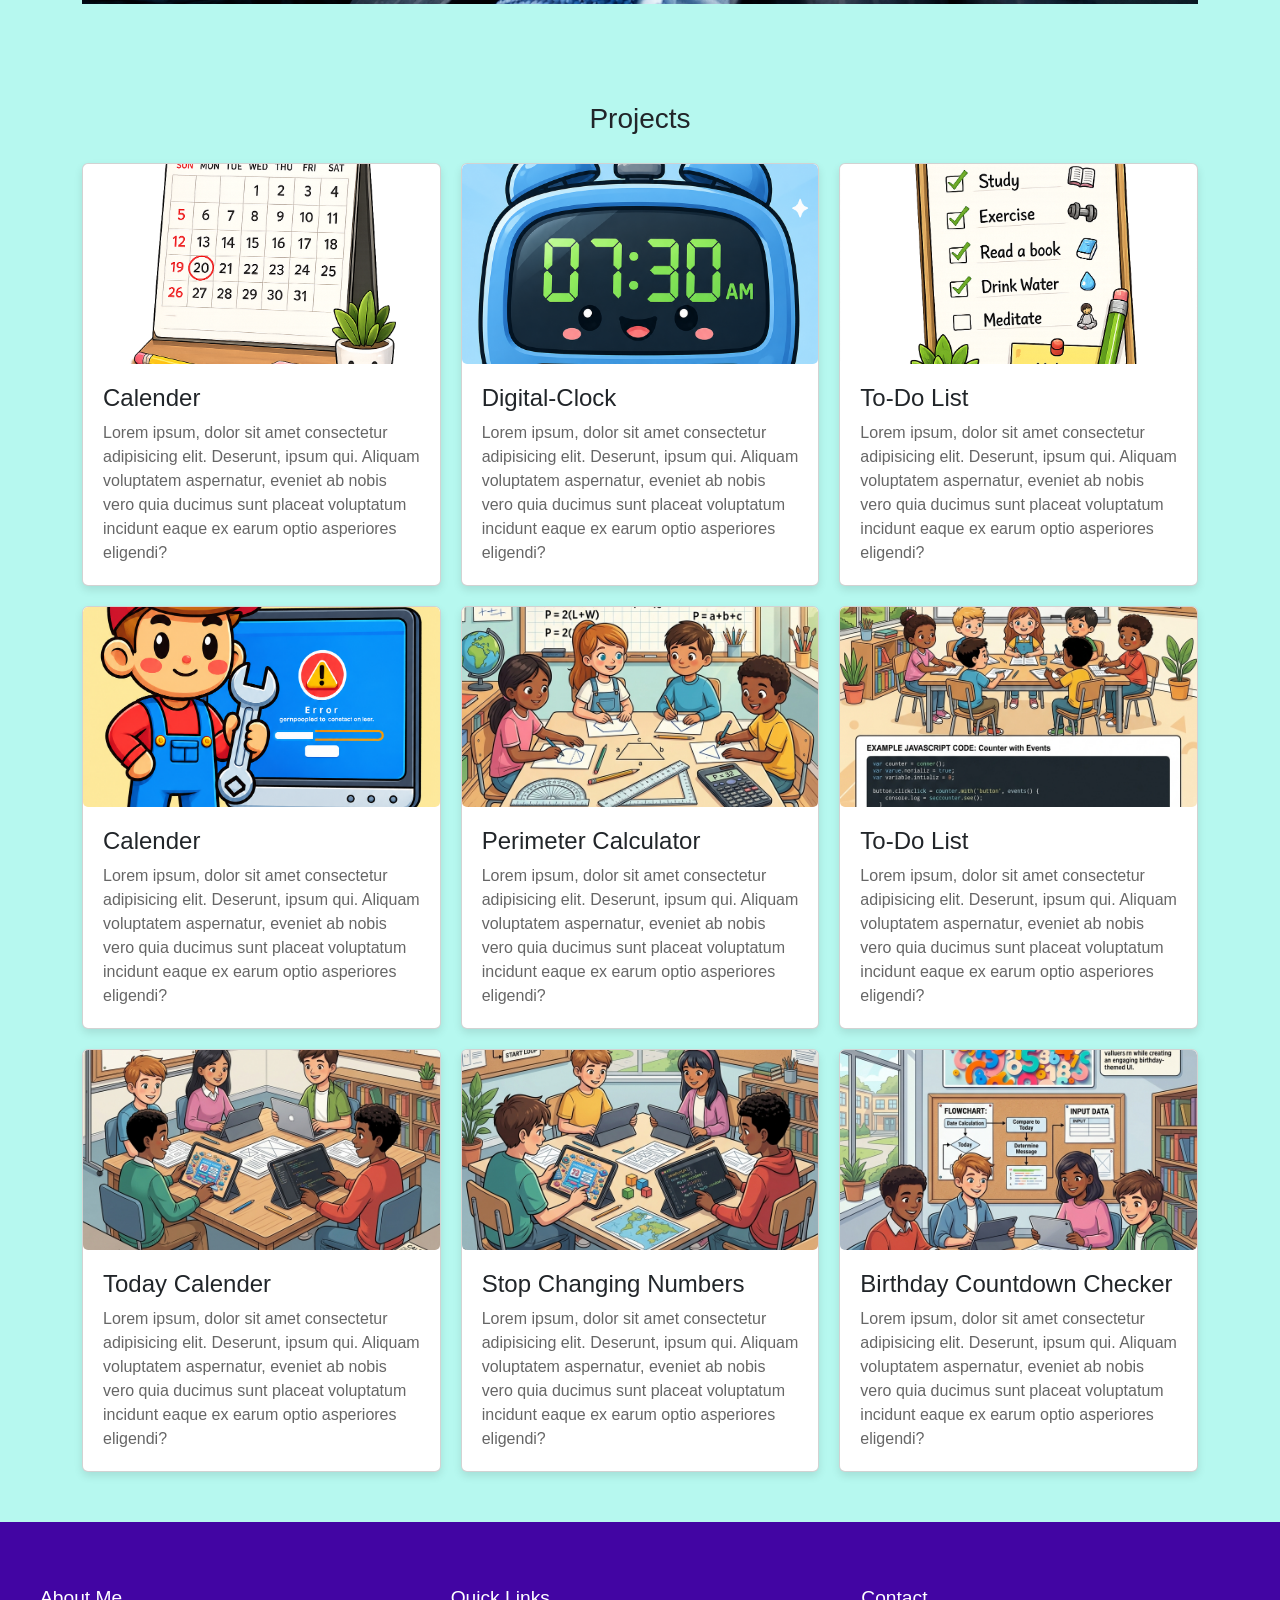
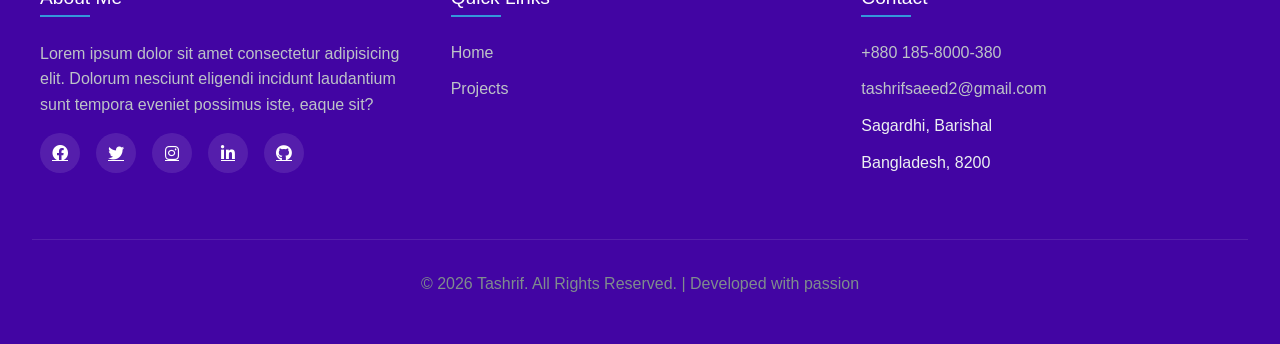
<file: My Website/contacts.html>
<!DOCTYPE html>
<html lang="en">

<head>
    <meta charset="UTF-8">
    <meta name="viewport" content="width=device-width, initial-scale=1.0">
    <title>Tashrif Saeed's House</title>
    <link rel="stylesheet" href="style.css">
    <link href="https://cdn.jsdelivr.net/npm/bootstrap@5.3.8/dist/css/bootstrap.min.css" rel="stylesheet"
        integrity="sha384-sRIl4kxILFvY47J16cr9ZwB07vP4J8+LH7qKQnuqkuIAvNWLzeN8tE5YBujZqJLB" crossorigin="anonymous">
    <script src="https://cdn.jsdelivr.net/npm/bootstrap@5.3.8/dist/js/bootstrap.bundle.min.js"
        integrity="sha384-FKyoEForCGlyvwx9Hj09JcYn3nv7wiPVlz7YYwJrWVcXK/BmnVDxM+D2scQbITxI"
        crossorigin="anonymous"></script>
    <link rel="stylesheet" href="https://cdnjs.cloudflare.com/ajax/libs/animate.css/4.1.1/animate.min.css"
        integrity="sha512-c42qTSw/wPZ3/5LBzD+Bw5f7bSF2oxou6wEb+I/lqeaKV5FDIfMvvRp772y4jcJLKuGUOpbJMdg/BTl50fJYAw=="
        crossorigin="anonymous" referrerpolicy="no-referrer" />
    <!-- Font Awesome for icons (optional) -->

    <link rel="stylesheet" href="https://cdnjs.cloudflare.com/ajax/libs/font-awesome/6.0.0-beta3/css/all.min.css">
    <link rel="icon" type="image/png" sizes="16x16" href="Assets\favicon-16x16.png">
</head>

<body>
    <header>
        <nav id="navbar-example" class="navbar bg-info px-3 ">
            <a class="navbar-brand fw-bold text-primary animate__animated animate__fadeInLeft" href="index.html">Tashrif
                Saeed's
                House</a>
            <ul class="nav nav-pills">
                <li class="nav-item">
                    <a class="nav-link text-white animate__animated animate__fadeInLeft" href="about.html">About me</a>
                </li>
                <li class="nav-item">
                    <a class="nav-link text-white animate__animated animate__fadeInLeft"
                        href="projects.html">Projects</a>
                </li>
                <li class="nav-item">
                    <a class="nav-link text-white animate__animated animate__fadeInLeft" href="gallery.html">Gallery</a>
                </li>
                <li class="nav-item">
                    <a class="nav-link text-white animate__animated animate__fadeInLeft" href="#footer">Contacts</a>
                </li>
            </ul>
        </nav>

    </header>
    <main>
        <section class="hero">
            <div class="hero-content">
                <h1>Welcome to Tashrif Saeed's Protfolio Site</h1>
                <p>I am a gamer, coder, sportsman and a person with many entusiastic hobbies Lorem ipsum dolor sit amet
                    consectetur adipisicing elit. Accusantium harum cumque dolor nam veniam sequi perferendis tempora
                    optio consequatur eveniet minima, quo magni eius repellat ducimus aliquid exercitationem ullam
                    expedita!</p>
                <a href="#slider" class="cta-button">Get Started</a>
            </div>
            <img src="Assets/ok.png" alt="Hero Image" class="hero-image">
            <div class="circle circle-1"></div>
            <div class="circle circle-2"></div>
        </section>
        <div class="container">
            <section id="slider" class="gallery">
                <h3 class="text-center mt-5 mb-2">Galllery</h3>
                <div id="carouselExampleCaptions" class="carousel slide">
                    <div class="carousel-indicators">
                        <button type="button" data-bs-target="#carouselExampleCaptions" data-bs-slide-to="0"
                            class="active" aria-current="true" aria-label="Slide 1"></button>
                        <button type="button" data-bs-target="#carouselExampleCaptions" data-bs-slide-to="1"
                            aria-label="Slide 2"></button>
                        <button type="button" data-bs-target="#carouselExampleCaptions" data-bs-slide-to="2"
                            aria-label="Slide 3"></button>
                        <button type="button" data-bs-target="#carouselExampleCaptions" data-bs-slide-to="3"
                            aria-label="Slide 4"></button>
                        <button type="button" data-bs-target="#carouselExampleCaptions" data-bs-slide-to="4"
                            aria-label="Slide 5"></button>
                        <button type="button" data-bs-target="#carouselExampleCaptions" data-bs-slide-to="5"
                            aria-label="Slide 6"></button>
                    </div>
                    <div class="carousel-inner">
                        <div class="carousel-item active">
                            <img src="Assets/1.png" class="d-block w-100" alt="m1">
                            <div class="carousel-caption d-none d-md-block">
                                <h5>Lost in thought</h5>
                                <p>Suited young man me on thought in a car.</p>
                            </div>
                        </div>
                        <div class="carousel-item">
                            <img src="Assets/2.png" class="d-block w-100" alt="me2">
                            <div class="carousel-caption d-none d-md-block">
                                <h5>Baby</h5>
                                <p>Me as a baby with ihram on way to Makkah.</p>
                            </div>
                        </div>
                        <div class="carousel-item">
                            <img src="Assets/3.png" class="d-block w-100" alt="me3">
                            <div class="carousel-caption d-none d-md-block">
                                <h5>Beach</h5>
                                <p>In Cox's Bazar Beach</p>
                            </div>
                        </div>
                        <div class="carousel-item">
                            <img src="Assets/4.png" class="d-block w-100" alt="me3">
                            <div class="carousel-caption d-none d-md-block">
                                <h5>School</h5>
                                <p>Taking a selfie with my friends at school gate.</p>
                            </div>
                        </div>
                        <div class="carousel-item">
                            <img src="Assets/5.png" class="d-block w-100" alt="me5">
                            <div class="carousel-caption d-none d-md-block">
                                <h5>Car</h5>
                                <p>In a car with my father.</p>
                            </div>
                        </div>
                        <div class="carousel-item">
                            <img src="Assets/6.png" class="d-block w-100" alt="me6">
                            <div class="carousel-caption d-none d-md-block">
                                <h5>River</h5>
                                <p>On the lritonkhola river side.</p>
                            </div>
                        </div>
                    </div>
                    <button class="carousel-control-prev" type="button" data-bs-target="#carouselExampleCaptions"
                        data-bs-slide="prev">
                        <span class="carousel-control-prev-icon" aria-hidden="true"></span>
                        <span class="visually-hidden">Previous</span>
                    </button>
                    <button class="carousel-control-next" type="button" data-bs-target="#carouselExampleCaptions"
                        data-bs-slide="next">
                        <span class="carousel-control-next-icon" aria-hidden="true"></span>
                        <span class="visually-hidden">Next</span>
                    </button>
                </div>
            </section>
            <section class="cards-container">
                <h3 class="text-center mt-5 mb-2">Projects</h3>
                <div class="card">
                    <img src="Assets/Calender.png" alt="Calender" class="card-img">
                    <div class="card-content">
                        <h3 class="card-title">Calender</h3>
                        <p class="card-desc">Lorem ipsum, dolor sit amet consectetur adipisicing elit. Deserunt, ipsum
                            qui. Aliquam
                            voluptatem aspernatur, eveniet ab nobis vero quia ducimus sunt placeat voluptatum incidunt
                            eaque ex
                            earum optio asperiores eligendi?</p>
                    </div>
                </div>

                <div class="card">
                    <img src="Assets/DIGICLOCK.png" alt="Digital-Clock" class="card-img">
                    <div class="card-content">
                        <h3 class="card-title">Digital-Clock</h3>
                        <p class="card-desc">Lorem ipsum, dolor sit amet consectetur adipisicing elit. Deserunt, ipsum
                            qui. Aliquam
                            voluptatem aspernatur, eveniet ab nobis vero quia ducimus sunt placeat voluptatum incidunt
                            eaque ex
                            earum optio asperiores eligendi?</p>
                    </div>
                </div>

                <div class="card">
                    <img src="Assets/To do list.png" alt="To-Do-List-App-using-JS" class="card-img">
                    <div class="card-content">
                        <h3 class="card-title">To-Do List</h3>
                        <p class="card-desc">Lorem ipsum, dolor sit amet consectetur adipisicing elit. Deserunt, ipsum
                            qui. Aliquam
                            voluptatem aspernatur, eveniet ab nobis vero quia ducimus sunt placeat voluptatum incidunt
                            eaque ex
                            earum optio asperiores eligendi?</p>
                    </div>
                </div>

                <!-- Card 4 -->
                <div class="card">
                    <img src="Assets/Text fixer.png" alt="Calender" class="card-img">
                    <div class="card-content">
                        <h3 class="card-title">Calender</h3>
                        <p class="card-desc">Lorem ipsum, dolor sit amet consectetur adipisicing elit. Deserunt, ipsum
                            qui. Aliquam
                            voluptatem aspernatur, eveniet ab nobis vero quia ducimus sunt placeat voluptatum incidunt
                            eaque ex
                            earum optio asperiores eligendi?</p>
                    </div>
                </div>

                <!-- Card 5 -->
                <div class="card">
                    <img src="Assets/Perimeter Calculator.png" alt="Digital-Clock" class="card-img">
                    <div class="card-content">
                        <h3 class="card-title">Perimeter Calculator</h3>
                        <p class="card-desc">Lorem ipsum, dolor sit amet consectetur adipisicing elit. Deserunt, ipsum
                            qui. Aliquam
                            voluptatem aspernatur, eveniet ab nobis vero quia ducimus sunt placeat voluptatum incidunt
                            eaque ex
                            earum optio asperiores eligendi?</p>
                    </div>
                </div>

                <!-- Card 6 -->
                <div class="card">
                    <img src="Assets/counter app.png" alt="To-Do-List-App-using-JS" class="card-img">
                    <div class="card-content">
                        <h3 class="card-title">To-Do List</h3>
                        <p class="card-desc">Lorem ipsum, dolor sit amet consectetur adipisicing elit. Deserunt, ipsum
                            qui. Aliquam
                            voluptatem aspernatur, eveniet ab nobis vero quia ducimus sunt placeat voluptatum incidunt
                            eaque ex
                            earum optio asperiores eligendi?</p>
                    </div>
                </div>

                <div class="card">
                    <img src="Assets/today calender.png" alt="Calender" class="card-img">
                    <div class="card-content">
                        <h3 class="card-title">Today Calender</h3>
                        <p class="card-desc">Lorem ipsum, dolor sit amet consectetur adipisicing elit. Deserunt, ipsum
                            qui. Aliquam
                            voluptatem aspernatur, eveniet ab nobis vero quia ducimus sunt placeat voluptatum incidunt
                            eaque ex
                            earum optio asperiores eligendi?</p>
                    </div>
                </div>

                <!-- Card 5 -->
                <div class="card">
                    <img src="Assets/stop changing number.png" alt="Digital-Clock" class="card-img">
                    <div class="card-content">
                        <h3 class="card-title">Stop Changing Numbers</h3>
                        <p class="card-desc">Lorem ipsum, dolor sit amet consectetur adipisicing elit. Deserunt, ipsum
                            qui. Aliquam
                            voluptatem aspernatur, eveniet ab nobis vero quia ducimus sunt placeat voluptatum incidunt
                            eaque ex
                            earum optio asperiores eligendi?</p>
                    </div>
                </div>

                <!-- Card 6 -->
                <div class="card">
                    <img src="Assets/bithday countdown checker.png" alt="To-Do-List-App-using-JS" class="card-img">
                    <div class="card-content">
                        <h3 class="card-title">Birthday Countdown Checker</h3>
                        <p class="card-desc">Lorem ipsum, dolor sit amet consectetur adipisicing elit. Deserunt, ipsum
                            qui. Aliquam
                            voluptatem aspernatur, eveniet ab nobis vero quia ducimus sunt placeat voluptatum incidunt
                            eaque ex
                            earum optio asperiores eligendi?</p>
                    </div>
                </div>
            </section>
        </div>
    </main>
    <footer>
        <div id="footer" class="footer-container">
            <!-- Column 1: About Me -->
            <div class="footer-column">
                <h3>About Me</h3>
                <p>Lorem ipsum dolor sit amet consectetur adipisicing elit. Dolorum nesciunt eligendi incidunt
                    laudantium
                    sunt tempora eveniet possimus iste, eaque sit?</p>
                <div class="social-links">
                    <a href="https://www.facebook.com/tashrif.saeed" target="_blank"><i class="fab fa-facebook"></i></a>
                    <a href="https://x.com/SaeedTashrif"><i class="fab fa-twitter" target="_blank"></i></a>
                    <a href="https://share.google/kG3kjSxrr4SnviPJ1" target="_blank"><i
                            class="fab fa-instagram"></i></a>
                    <a href="#"><i class="fab fa-linkedin-in" target="_blank"></i></a>
                    <a href="https://github.com/tashrifsaeed2-dot"><i class="fab fa-github" target="_blank"></i></a>
                </div>
            </div>

            <!-- Column 2: Quick Links -->
            <div class="footer-column">
                <h3>Quick Links</h3>
                <ul>
                    <li><a href="index.html">Home</a></li>
                    <li><a href="projects.html">Projects</a></li>
                </ul>
            </div>

            <!-- Column 3: Contact -->
            <div class="footer-column">
                <h3>Contact</h3>
                <ul>
                    <li><a href="tel:+880 185-8000-380">+880 185-8000-380</a></li>
                    <li><a href="mailto:info@example.com">tashrifsaeed2@gmail.com</a></li>
                    <li>Sagardhi, Barishal</li>
                    <li>Bangladesh, 8200</li>
                </ul>
            </div>
        </div>

        <!-- Footer Bottom (Outside container for full width) -->
        <div class="footer-bottom">
            <p>&copy; 2026 Tashrif. All Rights Reserved. | Developed with passion</p>
        </div>
    </footer>

</body>

</html>
</file>
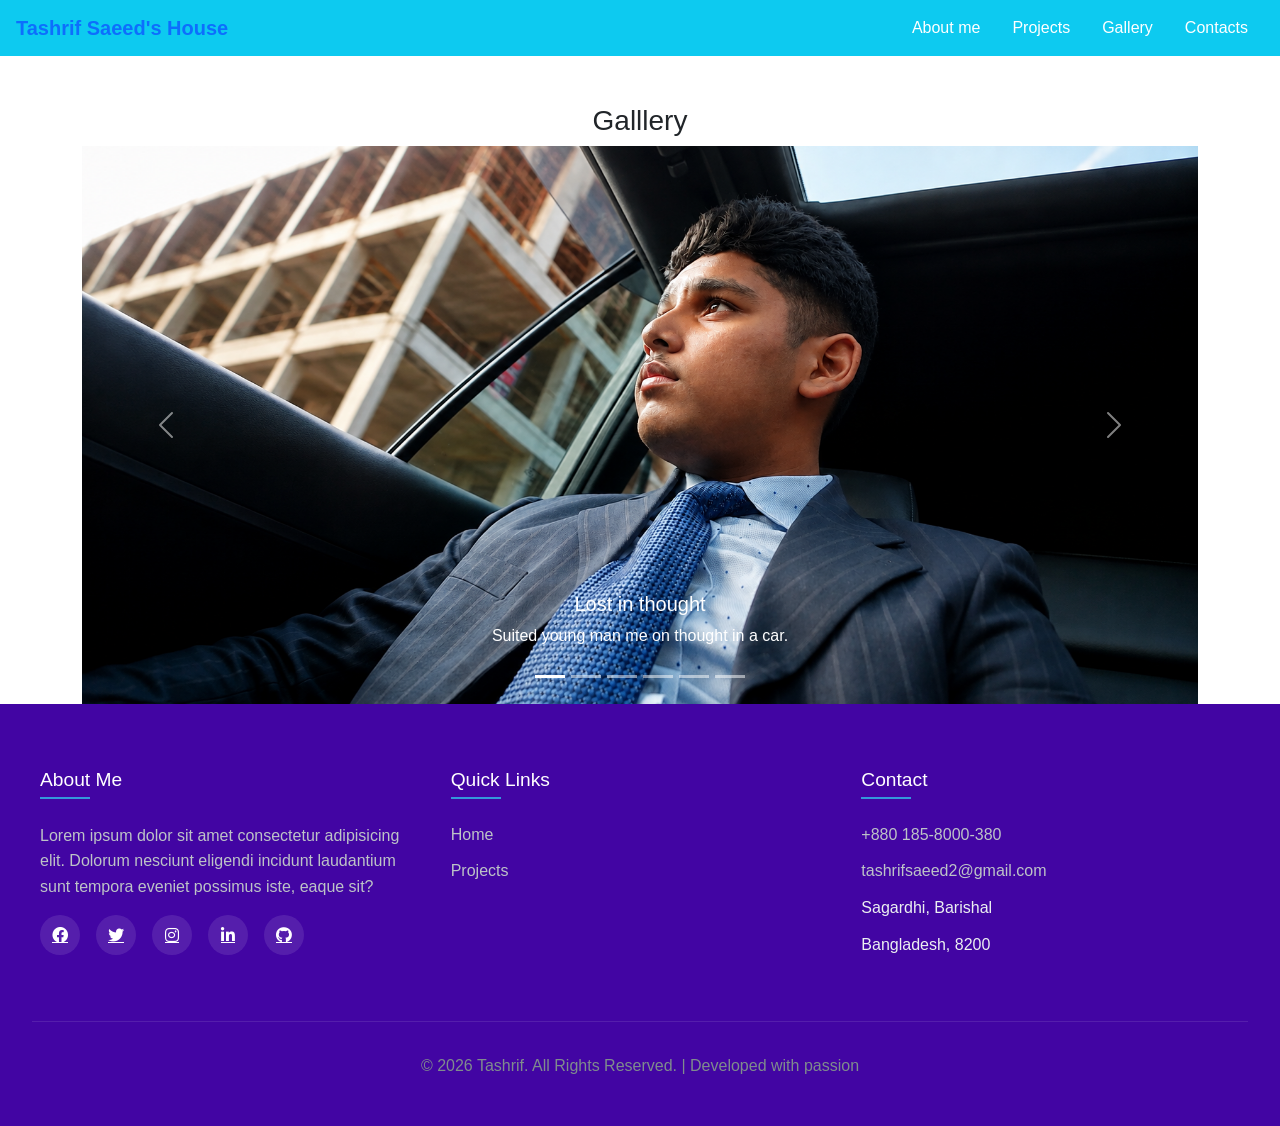
<file: My Website/gallery.html>
<!DOCTYPE html>
<html lang="en">

<head>
    <meta charset="UTF-8">
    <meta name="viewport" content="width=device-width, initial-scale=1.0">
    <title>Tashrif Saeed's House</title>
    <link rel="stylesheet" href="style.css">
    <link href="https://cdn.jsdelivr.net/npm/bootstrap@5.3.8/dist/css/bootstrap.min.css" rel="stylesheet"
        integrity="sha384-sRIl4kxILFvY47J16cr9ZwB07vP4J8+LH7qKQnuqkuIAvNWLzeN8tE5YBujZqJLB" crossorigin="anonymous">
    <script src="https://cdn.jsdelivr.net/npm/bootstrap@5.3.8/dist/js/bootstrap.bundle.min.js"
        integrity="sha384-FKyoEForCGlyvwx9Hj09JcYn3nv7wiPVlz7YYwJrWVcXK/BmnVDxM+D2scQbITxI"
        crossorigin="anonymous"></script>
    <link rel="stylesheet" href="https://cdnjs.cloudflare.com/ajax/libs/animate.css/4.1.1/animate.min.css"
        integrity="sha512-c42qTSw/wPZ3/5LBzD+Bw5f7bSF2oxou6wEb+I/lqeaKV5FDIfMvvRp772y4jcJLKuGUOpbJMdg/BTl50fJYAw=="
        crossorigin="anonymous" referrerpolicy="no-referrer" />
    <!-- Font Awesome for icons (optional) -->

    <link rel="stylesheet" href="https://cdnjs.cloudflare.com/ajax/libs/font-awesome/6.0.0-beta3/css/all.min.css">
    <link rel="icon" type="image/png" sizes="16x16" href="Assets\favicon-16x16.png">
</head>

<body>
    <header>
        <nav id="navbar-example" class="navbar bg-info px-3 ">
            <a class="navbar-brand fw-bold text-primary animate__animated animate__fadeInLeft" href="index.html">Tashrif
                Saeed's
                House</a>
            <ul class="nav nav-pills">
                <li class="nav-item">
                    <a class="nav-link text-white animate__animated animate__fadeInLeft" href="about.html">About me</a>
                </li>
                <li class="nav-item">
                    <a class="nav-link text-white animate__animated animate__fadeInLeft"
                        href="projects.html">Projects</a>
                </li>
                <li class="nav-item">
                    <a class="nav-link text-white animate__animated animate__fadeInLeft" href="gallery.html">Gallery</a>
                </li>
                <li class="nav-item">
                    <a class="nav-link text-white animate__animated animate__fadeInLeft" href="#footer">Contacts</a>
                </li>
            </ul>
        </nav>

    </header>
    <main>
     
        <div class="container">
            <section id="slider" class="gallery">
                <h3 class="text-center mt-5 mb-2">Galllery</h3>
                <div id="carouselExampleCaptions" class="carousel slide">
                    <div class="carousel-indicators">
                        <button type="button" data-bs-target="#carouselExampleCaptions" data-bs-slide-to="0"
                            class="active" aria-current="true" aria-label="Slide 1"></button>
                        <button type="button" data-bs-target="#carouselExampleCaptions" data-bs-slide-to="1"
                            aria-label="Slide 2"></button>
                        <button type="button" data-bs-target="#carouselExampleCaptions" data-bs-slide-to="2"
                            aria-label="Slide 3"></button>
                        <button type="button" data-bs-target="#carouselExampleCaptions" data-bs-slide-to="3"
                            aria-label="Slide 4"></button>
                        <button type="button" data-bs-target="#carouselExampleCaptions" data-bs-slide-to="4"
                            aria-label="Slide 5"></button>
                        <button type="button" data-bs-target="#carouselExampleCaptions" data-bs-slide-to="5"
                            aria-label="Slide 6"></button>
                    </div>
                    <div class="carousel-inner">
                        <div class="carousel-item active">
                            <img src="Assets/1.png" class="d-block w-100" alt="m1">
                            <div class="carousel-caption d-none d-md-block">
                                <h5>Lost in thought</h5>
                                <p>Suited young man me on thought in a car.</p>
                            </div>
                        </div>
                        <div class="carousel-item">
                            <img src="Assets/2.png" class="d-block w-100" alt="me2">
                            <div class="carousel-caption d-none d-md-block">
                                <h5>Baby</h5>
                                <p>Me as a baby with ihram on way to Makkah.</p>
                            </div>
                        </div>
                        <div class="carousel-item">
                            <img src="Assets/3.png" class="d-block w-100" alt="me3">
                            <div class="carousel-caption d-none d-md-block">
                                <h5>Beach</h5>
                                <p>In Cox's Bazar Beach</p>
                            </div>
                        </div>
                        <div class="carousel-item">
                            <img src="Assets/4.png" class="d-block w-100" alt="me3">
                            <div class="carousel-caption d-none d-md-block">
                                <h5>School</h5>
                                <p>Taking a selfie with my friends at school gate.</p>
                            </div>
                        </div>
                        <div class="carousel-item">
                            <img src="Assets/5.png" class="d-block w-100" alt="me5">
                            <div class="carousel-caption d-none d-md-block">
                                <h5>Car</h5>
                                <p>In a car with my father.</p>
                            </div>
                        </div>
                        <div class="carousel-item">
                            <img src="Assets/6.png" class="d-block w-100" alt="me6">
                            <div class="carousel-caption d-none d-md-block">
                                <h5>River</h5>
                                <p>On the lritonkhola river side.</p>
                            </div>
                        </div>
                    </div>
                    <button class="carousel-control-prev" type="button" data-bs-target="#carouselExampleCaptions"
                        data-bs-slide="prev">
                        <span class="carousel-control-prev-icon" aria-hidden="true"></span>
                        <span class="visually-hidden">Previous</span>
                    </button>
                    <button class="carousel-control-next" type="button" data-bs-target="#carouselExampleCaptions"
                        data-bs-slide="next">
                        <span class="carousel-control-next-icon" aria-hidden="true"></span>
                        <span class="visually-hidden">Next</span>
                    </button>
                </div>
            </section>
       
        </div>
    </main>
    <footer>
        <div id="footer" class="footer-container">
            <!-- Column 1: About Me -->
            <div class="footer-column">
                <h3>About Me</h3>
                <p>Lorem ipsum dolor sit amet consectetur adipisicing elit. Dolorum nesciunt eligendi incidunt
                    laudantium
                    sunt tempora eveniet possimus iste, eaque sit?</p>
                <div class="social-links">
                    <a href="https://www.facebook.com/tashrif.saeed" target="_blank"><i class="fab fa-facebook"></i></a>
                    <a href="https://x.com/SaeedTashrif"><i class="fab fa-twitter" target="_blank"></i></a>
                    <a href="https://share.google/kG3kjSxrr4SnviPJ1" target="_blank"><i
                            class="fab fa-instagram"></i></a>
                    <a href="#"><i class="fab fa-linkedin-in" target="_blank"></i></a>
                    <a href="https://github.com/tashrifsaeed2-dot"><i class="fab fa-github" target="_blank"></i></a>
                </div>
            </div>

            <!-- Column 2: Quick Links -->
            <div class="footer-column">
                <h3>Quick Links</h3>
                <ul>
                    <li><a href="index.html">Home</a></li>
                    <li><a href="projects.html">Projects</a></li>
                </ul>
            </div>

            <!-- Column 3: Contact -->
            <div class="footer-column">
                <h3>Contact</h3>
                <ul>
                    <li><a href="tel:+880 185-8000-380">+880 185-8000-380</a></li>
                    <li><a href="mailto:info@example.com">tashrifsaeed2@gmail.com</a></li>
                    <li>Sagardhi, Barishal</li>
                    <li>Bangladesh, 8200</li>
                </ul>
            </div>
        </div>

        <!-- Footer Bottom (Outside container for full width) -->
        <div class="footer-bottom">
            <p>&copy; 2026 Tashrif. All Rights Reserved. | Developed with passion</p>
        </div>
    </footer>

</body>

</html>
</file>
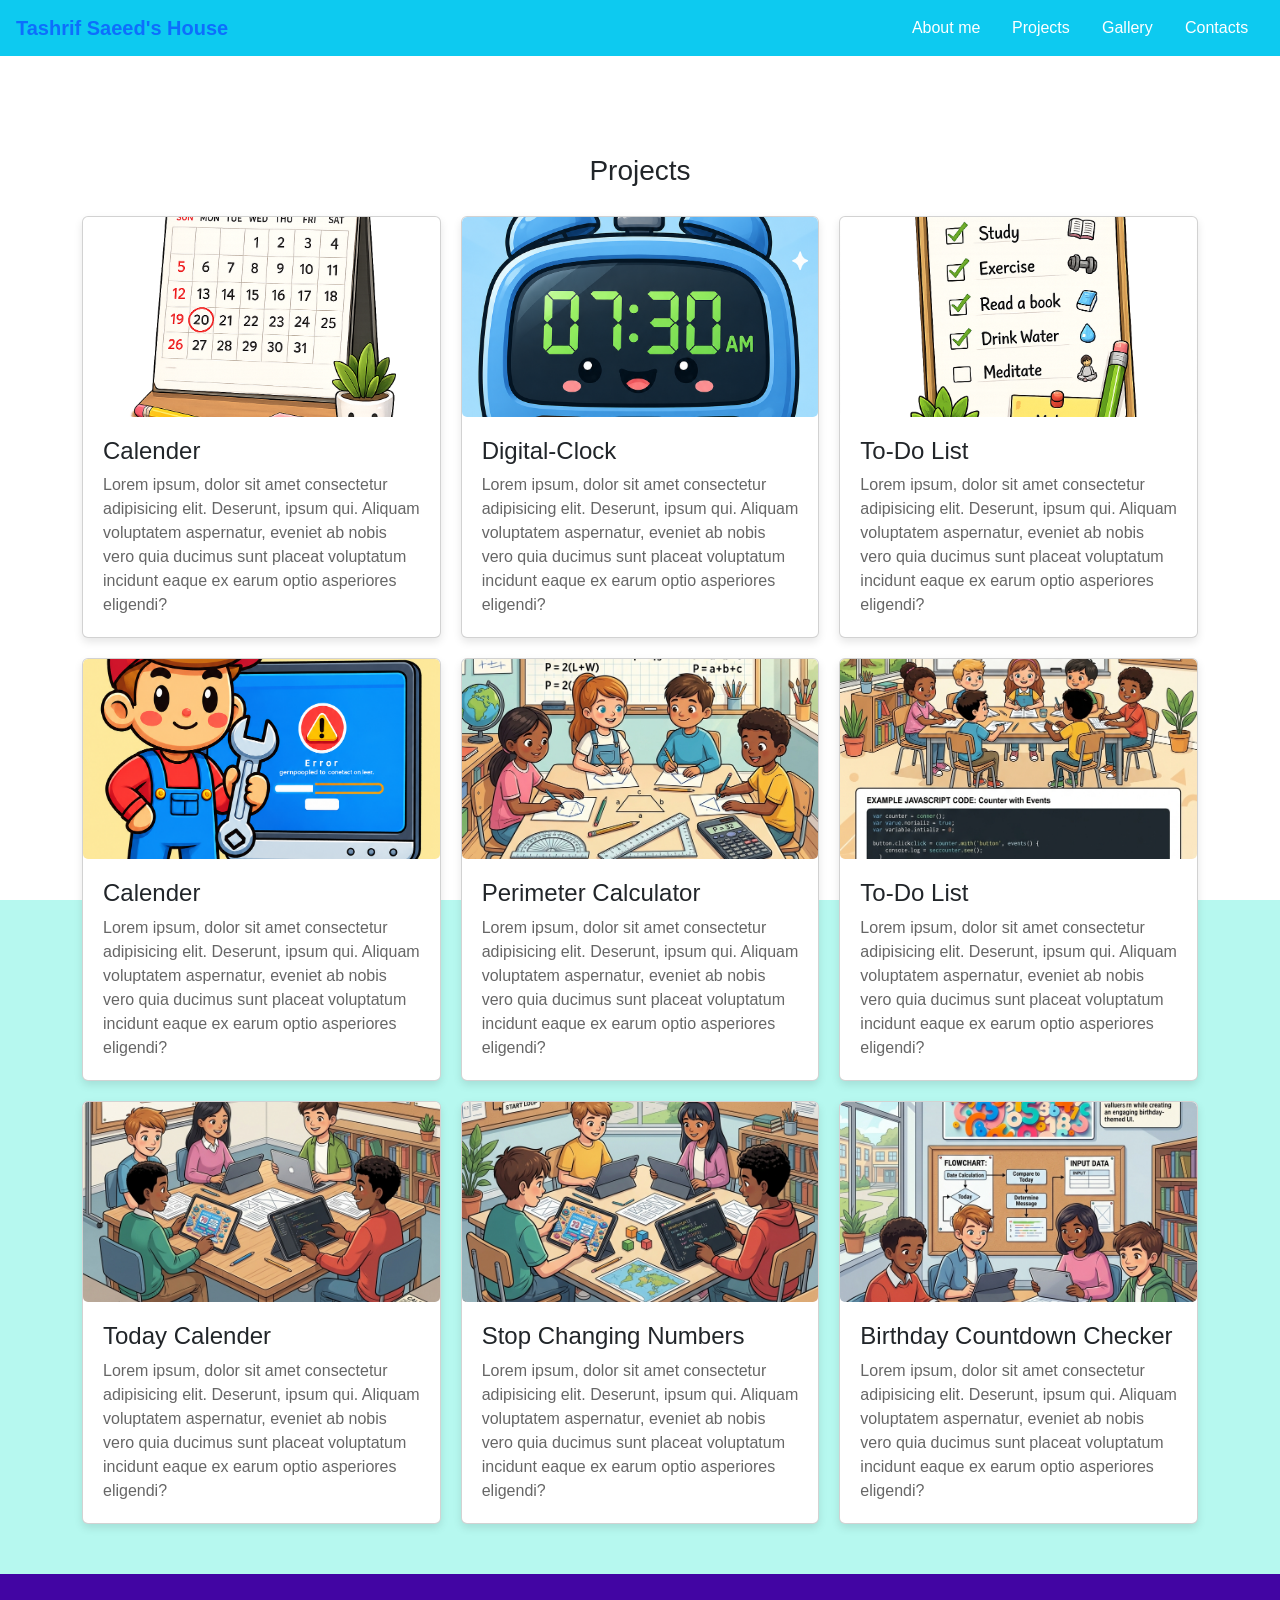
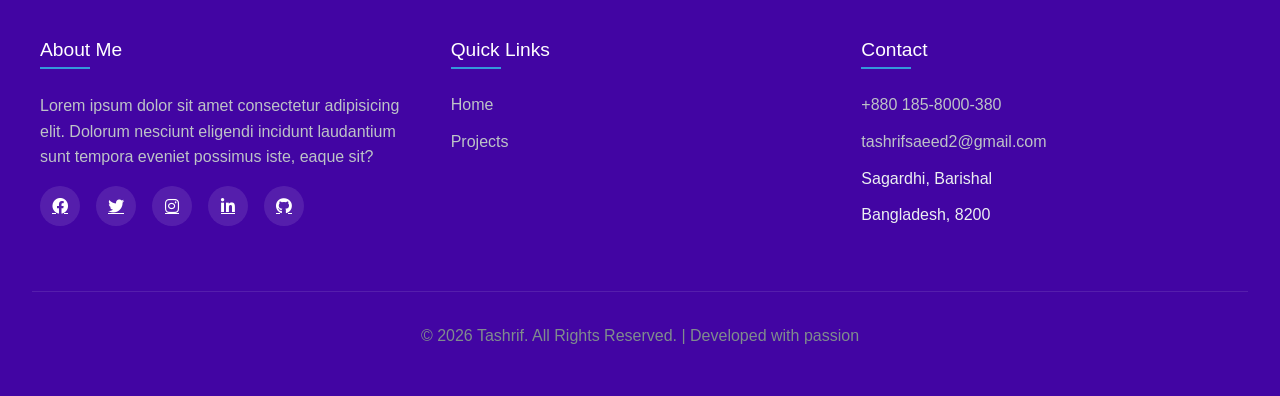
<file: My Website/projects.html>
<!DOCTYPE html>
<html lang="en">

<head>
    <meta charset="UTF-8">
    <meta name="viewport" content="width=device-width, initial-scale=1.0">
    <title>Tashrif Saeed's House</title>
    <link rel="stylesheet" href="style.css">
    <link href="https://cdn.jsdelivr.net/npm/bootstrap@5.3.8/dist/css/bootstrap.min.css" rel="stylesheet"
        integrity="sha384-sRIl4kxILFvY47J16cr9ZwB07vP4J8+LH7qKQnuqkuIAvNWLzeN8tE5YBujZqJLB" crossorigin="anonymous">
    <script src="https://cdn.jsdelivr.net/npm/bootstrap@5.3.8/dist/js/bootstrap.bundle.min.js"
        integrity="sha384-FKyoEForCGlyvwx9Hj09JcYn3nv7wiPVlz7YYwJrWVcXK/BmnVDxM+D2scQbITxI"
        crossorigin="anonymous"></script>
    <link rel="stylesheet" href="https://cdnjs.cloudflare.com/ajax/libs/animate.css/4.1.1/animate.min.css"
        integrity="sha512-c42qTSw/wPZ3/5LBzD+Bw5f7bSF2oxou6wEb+I/lqeaKV5FDIfMvvRp772y4jcJLKuGUOpbJMdg/BTl50fJYAw=="
        crossorigin="anonymous" referrerpolicy="no-referrer" />
    <!-- Font Awesome for icons (optional) -->

    <link rel="stylesheet" href="https://cdnjs.cloudflare.com/ajax/libs/font-awesome/6.0.0-beta3/css/all.min.css">
    <link rel="icon" type="image/png" sizes="16x16" href="Assets\favicon-16x16.png">
</head>

<body>
    <header>
        <nav id="navbar-example" class="navbar bg-info px-3 ">
            <a class="navbar-brand fw-bold text-primary animate__animated animate__fadeInLeft" href="index.html">Tashrif
                Saeed's
                House</a>
            <ul class="nav nav-pills">
                <li class="nav-item">
                    <a class="nav-link text-white animate__animated animate__fadeInLeft" href="about.html">About me</a>
                </li>
                <li class="nav-item">
                    <a class="nav-link text-white animate__animated animate__fadeInLeft"
                        href="projects.html">Projects</a>
                </li>
                <li class="nav-item">
                    <a class="nav-link text-white animate__animated animate__fadeInLeft" href="gallery.html">Gallery</a>
                </li>
                <li class="nav-item">
                    <a class="nav-link text-white animate__animated animate__fadeInLeft" href="#footer">Contacts</a>
                </li>
            </ul>
        </nav>

    </header>
    <main>
       
        <div class="container">
            <section class="cards-container">
                <h3 class="text-center mt-5 mb-2">Projects</h3>
                <div class="card">
                    <img src="Assets/Calender.png" alt="Calender" class="card-img">
                    <div class="card-content">
                        <h3 class="card-title">Calender</h3>
                        <p class="card-desc">Lorem ipsum, dolor sit amet consectetur adipisicing elit. Deserunt, ipsum
                            qui. Aliquam
                            voluptatem aspernatur, eveniet ab nobis vero quia ducimus sunt placeat voluptatum incidunt
                            eaque ex
                            earum optio asperiores eligendi?</p>
                    </div>
                </div>

                <div class="card">
                    <img src="Assets/DIGICLOCK.png" alt="Digital-Clock" class="card-img">
                    <div class="card-content">
                        <h3 class="card-title">Digital-Clock</h3>
                        <p class="card-desc">Lorem ipsum, dolor sit amet consectetur adipisicing elit. Deserunt, ipsum
                            qui. Aliquam
                            voluptatem aspernatur, eveniet ab nobis vero quia ducimus sunt placeat voluptatum incidunt
                            eaque ex
                            earum optio asperiores eligendi?</p>
                    </div>
                </div>

                <div class="card">
                    <img src="Assets/To do list.png" alt="To-Do-List-App-using-JS" class="card-img">
                    <div class="card-content">
                        <h3 class="card-title">To-Do List</h3>
                        <p class="card-desc">Lorem ipsum, dolor sit amet consectetur adipisicing elit. Deserunt, ipsum
                            qui. Aliquam
                            voluptatem aspernatur, eveniet ab nobis vero quia ducimus sunt placeat voluptatum incidunt
                            eaque ex
                            earum optio asperiores eligendi?</p>
                    </div>
                </div>

                <!-- Card 4 -->
                <div class="card">
                    <img src="Assets/Text fixer.png" alt="Calender" class="card-img">
                    <div class="card-content">
                        <h3 class="card-title">Calender</h3>
                        <p class="card-desc">Lorem ipsum, dolor sit amet consectetur adipisicing elit. Deserunt, ipsum
                            qui. Aliquam
                            voluptatem aspernatur, eveniet ab nobis vero quia ducimus sunt placeat voluptatum incidunt
                            eaque ex
                            earum optio asperiores eligendi?</p>
                    </div>
                </div>

                <!-- Card 5 -->
                <div class="card">
                    <img src="Assets/Perimeter Calculator.png" alt="Digital-Clock" class="card-img">
                    <div class="card-content">
                        <h3 class="card-title">Perimeter Calculator</h3>
                        <p class="card-desc">Lorem ipsum, dolor sit amet consectetur adipisicing elit. Deserunt, ipsum
                            qui. Aliquam
                            voluptatem aspernatur, eveniet ab nobis vero quia ducimus sunt placeat voluptatum incidunt
                            eaque ex
                            earum optio asperiores eligendi?</p>
                    </div>
                </div>

                <!-- Card 6 -->
                <div class="card">
                    <img src="Assets/counter app.png" alt="To-Do-List-App-using-JS" class="card-img">
                    <div class="card-content">
                        <h3 class="card-title">To-Do List</h3>
                        <p class="card-desc">Lorem ipsum, dolor sit amet consectetur adipisicing elit. Deserunt, ipsum
                            qui. Aliquam
                            voluptatem aspernatur, eveniet ab nobis vero quia ducimus sunt placeat voluptatum incidunt
                            eaque ex
                            earum optio asperiores eligendi?</p>
                    </div>
                </div>

                <div class="card">
                    <img src="Assets/today calender.png" alt="Calender" class="card-img">
                    <div class="card-content">
                        <h3 class="card-title">Today Calender</h3>
                        <p class="card-desc">Lorem ipsum, dolor sit amet consectetur adipisicing elit. Deserunt, ipsum
                            qui. Aliquam
                            voluptatem aspernatur, eveniet ab nobis vero quia ducimus sunt placeat voluptatum incidunt
                            eaque ex
                            earum optio asperiores eligendi?</p>
                    </div>
                </div>

                <!-- Card 5 -->
                <div class="card">
                    <img src="Assets/stop changing number.png" alt="Digital-Clock" class="card-img">
                    <div class="card-content">
                        <h3 class="card-title">Stop Changing Numbers</h3>
                        <p class="card-desc">Lorem ipsum, dolor sit amet consectetur adipisicing elit. Deserunt, ipsum
                            qui. Aliquam
                            voluptatem aspernatur, eveniet ab nobis vero quia ducimus sunt placeat voluptatum incidunt
                            eaque ex
                            earum optio asperiores eligendi?</p>
                    </div>
                </div>

                <!-- Card 6 -->
                <div class="card">
                    <img src="Assets/bithday countdown checker.png" alt="To-Do-List-App-using-JS" class="card-img">
                    <div class="card-content">
                        <h3 class="card-title">Birthday Countdown Checker</h3>
                        <p class="card-desc">Lorem ipsum, dolor sit amet consectetur adipisicing elit. Deserunt, ipsum
                            qui. Aliquam
                            voluptatem aspernatur, eveniet ab nobis vero quia ducimus sunt placeat voluptatum incidunt
                            eaque ex
                            earum optio asperiores eligendi?</p>
                    </div>
                </div>
            </section>
        </div>
    </main>
    <footer>
        <div id="footer" class="footer-container">
            <!-- Column 1: About Me -->
            <div class="footer-column">
                <h3>About Me</h3>
                <p>Lorem ipsum dolor sit amet consectetur adipisicing elit. Dolorum nesciunt eligendi incidunt
                    laudantium
                    sunt tempora eveniet possimus iste, eaque sit?</p>
                <div class="social-links">
                    <a href="https://www.facebook.com/tashrif.saeed" target="_blank"><i class="fab fa-facebook"></i></a>
                    <a href="https://x.com/SaeedTashrif"><i class="fab fa-twitter" target="_blank"></i></a>
                    <a href="https://share.google/kG3kjSxrr4SnviPJ1" target="_blank"><i
                            class="fab fa-instagram"></i></a>
                    <a href="#"><i class="fab fa-linkedin-in" target="_blank"></i></a>
                    <a href="https://github.com/tashrifsaeed2-dot"><i class="fab fa-github" target="_blank"></i></a>
                </div>
            </div>

            <!-- Column 2: Quick Links -->
            <div class="footer-column">
                <h3>Quick Links</h3>
                <ul>
                    <li><a href="index.html">Home</a></li>
                    <li><a href="projects.html">Projects</a></li>
                </ul>
            </div>

            <!-- Column 3: Contact -->
            <div class="footer-column">
                <h3>Contact</h3>
                <ul>
                    <li><a href="tel:+880 185-8000-380">+880 185-8000-380</a></li>
                    <li><a href="mailto:info@example.com">tashrifsaeed2@gmail.com</a></li>
                    <li>Sagardhi, Barishal</li>
                    <li>Bangladesh, 8200</li>
                </ul>
            </div>
        </div>

        <!-- Footer Bottom (Outside container for full width) -->
        <div class="footer-bottom">
            <p>&copy; 2026 Tashrif. All Rights Reserved. | Developed with passion</p>
        </div>
    </footer>

</body>

</html>
</file>
<file: My Website/style.css>
body,
html {
    height: 100%;
    margin: 0;
    font-size: 16px;
    font-family: "Lato", sans-serif;
    font-weight: 400;
    line-height: 1.8em;
    color: #666;
    background-color: #b6f8ef;
}

.topnav {
    overflow: hidden;
    background-color: #333;
}

.topnav a {
    display: inline;
    color: #1affa3;
    text-align: center;
    padding: 14px 16px;
    text-decoration: none;
}

.topnav a:hover {
    background-color: #111;
}

.pimg1,
.pimg2,
.pimg3 {
    position: relative;
    opacity: 0.70;
    background-position: center;
    background-size: cover;
    background-repeat: no-repeat;
    background-attachment: fixed;
}

.pimg1 {
    background-image: url('image1.jpg');
    min-height: 100%;
}

.pimg2 {
    background-image: url('image2.jpg');
    min-height: 400px;
}

.pimg3 {
    background-image: url('image3.jpg');
    min-height: 400px;
}

.section {
    text-align: center;
    padding: 50px 80px;
}

.section-light {
    background-color: #f4f4f4;
    color: #666;
}

.section-dark {
    background-color: #282e34;
    color: #ddd;
}

.ptext {
    position: absolute;
    top: 50%;
    width: 100%;
    text-align: center;
    color: #000;
    font-size: 27px;
    letter-spacing: 8px;
    text-transform: uppercase;
}

.ptext .border {
    background-color: #111;
    color: #fff;
    padding: 20px;
}

.ptext .border.trans {
    background-color: transparent;
}

@media(max-width:568px) {

    .pimg1,
    .pimg2,
    .pimg3 {
        background-attachment: scroll;
    }
}

* {
    margin: 0;
    padding: 0;
    box-sizing: border-box;
    font-family: sans-serif;
}

body {
    background: white;
}

.hero {
    min-height: 100vh;
    display: flex;
    align-items: center;
    background: linear-gradient(-45deg, #28058a, #3c78e7, #12a9e0, #adc2ee);
    background-size: 400% 400%;
    animation: gradientBG 10s ease infinite;
    color: white;
    position: relative;
    overflow: hidden;
    padding: 0.5%;
}

@keyframes gradeintBG {
    0% {
        background-position: 0% 50%;
    }

    50% {
        background-position: 100% 50%;
    }

    100% {
        background-position: 0% 50%;
    }
}

.hero-content {
    max-width: 600px;
    z-index: 2;
}

.hero-h1 {
    font-size: 3rem;
    margin-bottom: 1rem;
    opacity: 0;
    transform: translateY(30px);
    animation: fadeInUp 1s ease 0.3s forwards;
}

.hero-p {
    font-size: 1.2rem;
    margin-bottom: 2rem;
    opacity: 1.6;
    transform: translateY(30px);
    animation: fadeInUp 1s ease 0.6s forwards;
}

@keyframes fadeInUp {
    from {
        opacity: 0;
        transform: translateY(30px);
    }

    to {
        opacity: 1;
        transform: translateY(0);
    }
}

.cta-button {
    display: inline-block;
    padding: 15px 30px;
    background-color: white;
    color: blue;
    text-decoration: none;
    font-weight: bold;
    border-radius: 50px;
    transition: all 0.3s ease;
    opacity: 0;
    transform: translateY(30px);
    animation: fadeInUp 1s ease 0.9s forwards;
    position: relative;
    overflow: hidden;
}

.cta-button:hover {
    transform: translateY(-20px);
    box-shadow: 0 20px 20px rgba(0, 0, 0, 0.2);
}

.cta-button::after {
    content: '';
    position: absolute;
    top: 0;
    left: 0;
    width: 100%;
    height: 100%;
    background: rgba(51, 39, 227, 0.7);
    border-radius: 50px;
    transform: scale(0);
    opacity: 0;
    transform: transform 0.5s, opacity 0.5s;
}

.cta-button:hover::after {
    transform: scale(1.2);
    opacity: 1;
}

.hero-image {
    position: absolute;
    right: 10%;
    max-width: 40%;
    opacity: 0;
    transform: translateY(30px);
    animation: fadeInUp 1s ease 1.2s forwards, float 6s ease-in-out 2s infinite;
}

@keyframes float {
    0% {
        transform: translateY(0px);
    }

    25% {
        transform: translateY(-20px);
    }

    50% {
        transform: translateY(0px);
    }

    75% {
        transform: translateY(20px);
    }

    100% {
        transform: translateY(0px);
    }
}

.circle {
    position: absolute;
    border-radius: 50%;
    background: rgba(3, 4, 112, 0.3);
}

.circle-1 {
    width: 300px;
    height: 300px;
    top: -100px;
    left: -100px;
    animation: pulse 8s infinite;
}

.circle-2 {
    width: 170px;
    height: 170px;
    bottom: 40px;
    right: -50px;
    animation: pulse 6s infinite 2s;
}

@keyframes pulse {
    0% {
        transform: scale(1);
        opacity: 0.5;
    }
    50% {
        transform: scale(1.2);
        opacity: 0.2;
    }
    100% {
        transform: scale(1);
        opacity: 0.5;
    }
}

@media (max-width: 768px) {
    .hero {
        text-align: center;
        flex-direction: column;
        padding-top: 100px;
    }    
    .hero-content {
        max-width: 100%;
    }
    .hero-image {
        position: relative;
        right: auto;
        max-width: 80%;
        margin-top: 50px;
    }
    .hero-h1 {
        font-size: 2.2rem;
        font-weight: 800;
    }
}


footer {
    background: #4205a3;
    color: #ecf0f1;
    padding: 4rem 2rem 2rem;
    position: relative;
    overflow: hidden;
}

.footer-container {
    max-width: 1200px;
    margin: 0 auto;
    display: flex;
    justify-content: space-between;
    gap: 2rem;
}

.footer-column {
    flex: 1 1 250px;
}

.footer-column h3 {
    color: #fff;
    font-size: 1.2rem;
    margin-bottom: 1.5rem;
    position: relative;
    padding-bottom: 0.5rem;
}

.footer-column h3::after {
    content: '';
    position: absolute;
    left: 0;
    bottom: 0;
    width: 50px;
    height: 2px;
    background: #3498db;
    transition: width 0.3s ease;
}

.footer-column:hover h3::after {
    width: 80px;
}

.footer-column ul {
    list-style: none;
    padding: 0;
}

.footer-column ul li {
    margin-bottom: 0.8rem;
}

.footer-column ul li a {
    color: #bdc3c7;
    text-decoration: none;
    transition: all 0.3s ease;
    display: inline-block;
}

.footer-column ul li a:hover {
    color: #3498db;
    transform: translateX(5px);
}

.footer-column p {
    color: #bdc3c7;
    line-height: 1.6;
    margin-bottom: 1rem;
}

.social-links {
    display: flex;
    gap: 1rem;
    margin-top: 1rem;
}

.social-links a {
    display: inline-flex;
    align-items: center;
    justify-content: center;
    width: 40px;
    height: 40px;
    background: rgba(255, 255, 255, 0.1);
    border-radius: 50%;
    color: #fff;
    transition: all 0.3s ease;
}

.social-links a:hover {
    background: #3498db;
    transform: translateY(-3px);
}

.footer-bottom {
    text-align: center;
    padding-top: 2rem;
    margin-top: 3rem;
    border-top: 1px solid rgba(255, 255, 255, 0.1);
}

.footer-bottom p {
    color: #7f8c8d;
}

/* Mobile Responsiveness */
@media (max-width: 768px) {
    .footer-container {
        /* Remove flex-direction: column if you want them horizontal even on mobile */
        gap: 1rem;
    }
}

.cards-container {
    display: flex;
    flex-wrap: wrap;
    /* Allows cards to wrap into 2 rows of 3 on desktop */
    justify-content: center;
    max-width: 1200px;
    margin: 50px auto;
    gap: 20px;
}

.card {
    background-color: white;
    border-radius: 8px;
    box-shadow: 0 4px 8px rgba(0, 0, 0, 0.1);
    overflow: hidden;
    flex: 1 1 calc(33.333% - 20px);
    /* Sets 3 cards per row on desktop */
    min-width: 280px;
    /* Ensures minimum card width */
    transition: transform 0.3s ease;
}

.card:hover {
    transform: translateY(-5px);
}

.card-img {
    width: 100%;
    height: 200px;
    object-fit: cover;
}

.card-content {
    padding: 20px;
}

.card-title {
    font-size: 1.5rem;
    margin: 0 0 10px 0;
    color: #333;
}

.card-desc {
    color: #666;
    line-height: 1.5;
    margin: 0;
}

@media (max-width: 768px) {
    .cards-container {
        flex-direction: column;
        align-items: center;
    }

    .card {
        width: 100%;
        max-width: 400px;
    }
} 
.cards-container>h3 {
    grid-column: 1 / -1;
    /* Spans across all available columns */
    width: 100%;
}
.cards-container>h3 {
    flex: 0 0 100%;
    /* Takes up 100% width of the flex container */
    width: 100%;
}
</file>
